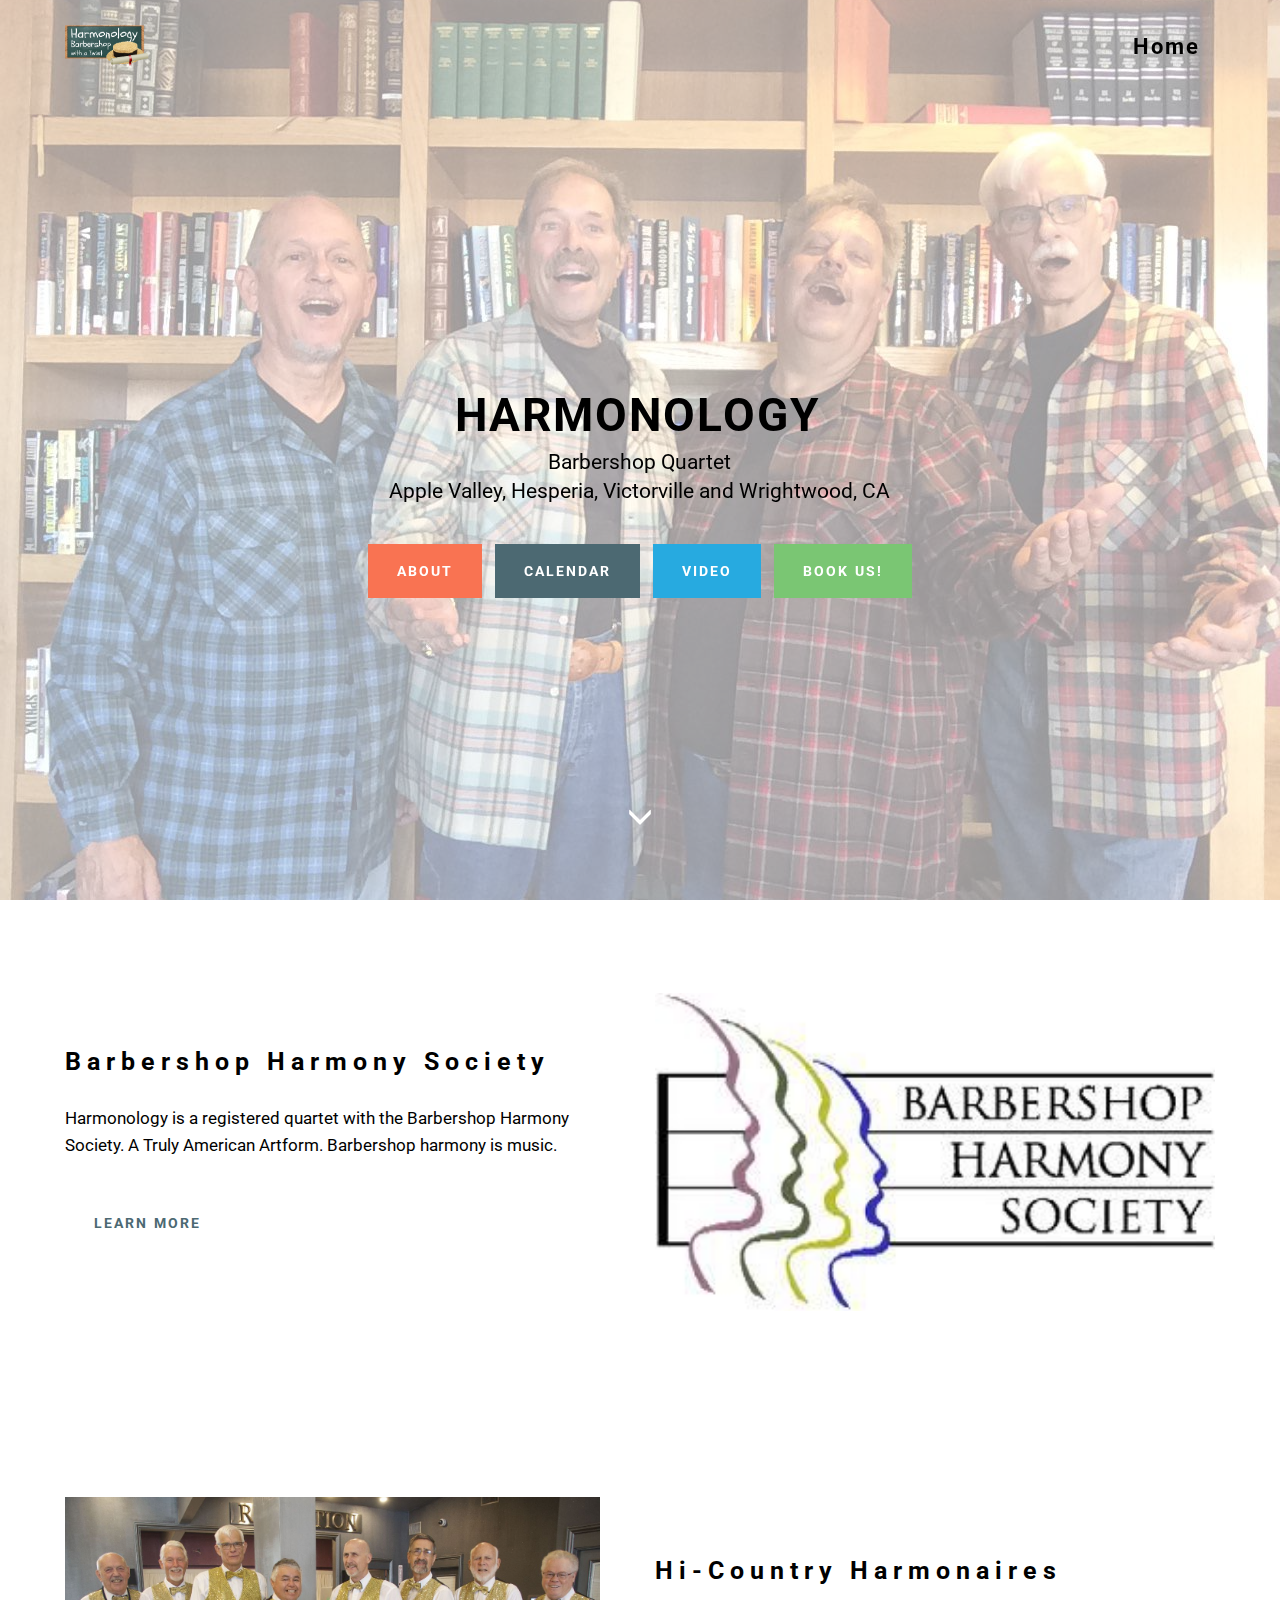
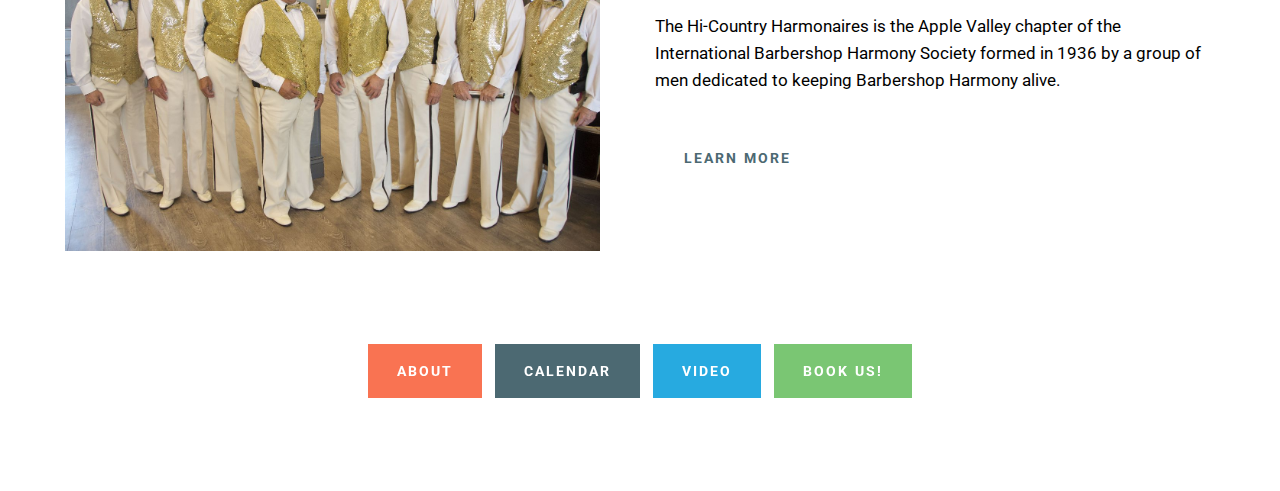
<file: index.html>
<!DOCTYPE html>
<html >
<head>
  <!-- Site made with Mobirise Website Builder v4.8.10, https://mobirise.com -->
  <meta charset="UTF-8">
  <meta http-equiv="X-UA-Compatible" content="IE=edge">
  <meta name="generator" content="Mobirise v4.8.10, mobirise.com">
  <meta name="viewport" content="width=device-width, initial-scale=1, minimum-scale=1">
  <link rel="shortcut icon" href="assets/images/john2-400-400x306-91.png" type="image/x-icon">
  <meta name="description" content="">
  
  <link rel="stylesheet" href="https://fonts.googleapis.com/css?family=Roboto:700,400&subset=cyrillic,latin,greek,vietnamese">
  <link rel="stylesheet" href="assets/bootstrap/css/bootstrap.min.css">
  <link rel="stylesheet" href="assets/animate.css/animate.min.css">
  <link rel="stylesheet" href="assets/mobirise/css/style.css">
  <link rel="stylesheet" href="assets/dropdown-menu/style.css">
  <link rel="stylesheet" href="assets/mobirise/css/mbr-additional.css" type="text/css">
  
  
  
</head>
<body>
  <section id="dropdown-menu-0" data-rv-view="389">

    <nav class="navbar navbar-dropdown transparent navbar-fixed-top bg-color">
    
        <div class="container">

            <div class="navbar-brand">
                <a href="index.html" class="navbar-logo"><img src="assets/images/harmonology-logo2-629x316-4.png" alt="LOGO"></a> 
                
            </div>
            
            <button class="navbar-toggler pull-xs-right hidden-md-up" type="button" data-toggle="collapse" data-target="#exCollapsingNavbar">
                ☰
            </button>

            <ul class="nav-dropdown collapse pull-xs-right navbar-toggleable-sm nav navbar-nav" id="exCollapsingNavbar"><li class="nav-item dropdown"><a class="nav-link link" href="index.html" aria-expanded="false">Home</a></li></ul>

        </div>

    </nav>

</section>

<section class="engine"><a href="https://mobirise.info/e">make a website</a></section><div id="header4-1" custom-code="true" data-rv-view="391"><section class="mbr-box mbr-section mbr-section--relative mbr-section--fixed-size mbr-section--full-height mbr-section--bg-adapted mbr-parallax-background" style="background-image: url(assets/images/harmonology-web1-1280x960-14.jpg);">
    <div class="mbr-box__magnet mbr-box__magnet--sm-padding mbr-box__magnet--center-center mbr-after-navbar">
        <div class="mbr-overlay" style="opacity: 0.6; background-color: rgb(255, 255, 255);"></div>
        <div class="mbr-box__container mbr-section__container container">
            <div class="mbr-box mbr-box--stretched"><div class="mbr-box__magnet mbr-box__magnet--center-center">
                <div class="row"><div class=" col-sm-8 col-sm-offset-2">
                    <div class="mbr-hero animated fadeInUp">
                        <h1 class="mbr-hero__text mbr-editable-content">HARMONOLOGY</h1>
                        <p class="mbr-hero__subtext mbr-editable-content">Barbershop Quartet<br>Apple Valley, Hesperia, Victorville and Wrightwood, CA</p>
                    </div>
                    <div class="mbr-buttons btn-inverse mbr-buttons--center"><a class="mbr-buttons__btn btn btn-lg btn-danger animated fadeInUp delay mbr-editable-button" href="about.html">ABOUT</a> <a class="mbr-buttons__btn btn btn-lg animated fadeInUp delay btn-primary mbr-editable-button" href="calendar.html">CALENDAR</a> <a class="mbr-buttons__btn btn btn-lg animated fadeInUp delay btn-info mbr-editable-button" href="video.html">VIDEO</a> <a class="mbr-buttons__btn btn btn-lg animated fadeInUp delay btn-success mbr-editable-button" href="book.html">BOOK US!</a></div>
                </div></div>
            </div></div>
        </div>
        <div class="mbr-arrow mbr-arrow--floating text-center">
            <div class="mbr-section__container container">
                <a class="mbr-arrow__link" href="#msg-box4-2"><i class="glyphicon glyphicon-menu-down"></i></a>
            </div>
        </div>
    </div>
</section></div>

<section class="mbr-section mbr-section--relative" id="msg-box4-2" data-rv-view="392" style="background-color: rgb(255, 255, 255);">
    
    <div class="mbr-section__container mbr-section__container--isolated container" style="padding-top: 93px; padding-bottom: 93px;">
        <div class="row">
            <div class="mbr-box mbr-box--fixed mbr-box--adapted">
                
                <div class="mbr-box__magnet mbr-class-mbr-box__magnet--center-left col-sm-6 content-size mbr-section__left">
                    <div class="mbr-section__container mbr-section__container--middle">
                        <div class="mbr-header mbr-header--auto-align mbr-header--wysiwyg">
                            <h3 class="mbr-header__text">Barbershop Harmony Society</h3>
                            
                        </div>
                    </div>
                    <div class="mbr-section__container mbr-section__container--middle">
                        <div class="mbr-article mbr-article--auto-align mbr-article--wysiwyg"><p>Harmonology is a registered quartet with the Barbershop Harmony Society. A Truly American Artform. Barbershop harmony is music.</p></div>
                    </div>
                    <div class="mbr-section__container">
                        <div class="mbr-buttons mbr-buttons--auto-align btn-inverse"><a class="mbr-buttons__btn btn btn-lg btn-link" href="http://www.barbershop.org/" target="_blank">LEARN MORE</a></div>
                    </div>
                </div>
                <div class="mbr-box__magnet mbr-box__magnet--top-left mbr-section__right col-sm-6 image-size" style="width: 50%;">
                    <figure class="mbr-figure mbr-figure--adapted mbr-figure--caption-inside-bottom mbr-figure--full-width"><a href="http://www.barbershop.org/"><img src="assets/images/bhs-logo-298x169-55.jpg" class="mbr-figure__img" alt="BHS Logo"></a></figure>
                </div>
            </div>
        </div>
    </div>
</section>

<section class="mbr-section mbr-section--relative" id="msg-box4-3" data-rv-view="395" style="background-color: rgb(255, 255, 255);">
    
    <div class="mbr-section__container mbr-section__container--isolated container" style="padding-top: 93px; padding-bottom: 93px;">
        <div class="row">
            <div class="mbr-box mbr-box--fixed mbr-box--adapted">
                <div class="mbr-box__magnet mbr-box__magnet--top-right mbr-section__left col-sm-6 image-size" style="width: 50%;">
                    <figure class="mbr-figure mbr-figure--adapted mbr-figure--caption-inside-bottom mbr-figure--full-width"><a href="http://173.254.28.102/~hicountr/"><img src="assets/images/hdh-group-photo-4928x3264-82.jpg" class="mbr-figure__img"></a></figure>
                </div>
                <div class="mbr-box__magnet mbr-class-mbr-box__magnet--center-left col-sm-6 content-size mbr-section__right">
                    <div class="mbr-section__container mbr-section__container--middle">
                        <div class="mbr-header mbr-header--auto-align mbr-header--wysiwyg">
                            <h3 class="mbr-header__text">Hi-Country Harmonaires</h3>
                            
                        </div>
                    </div>
                    <div class="mbr-section__container mbr-section__container--middle">
                        <div class="mbr-article mbr-article--auto-align mbr-article--wysiwyg"><p>The Hi-Country Harmonaires is the Apple Valley chapter of the International Barbershop Harmony Society formed in 1936 by a group of men dedicated to keeping Barbershop Harmony alive.</p></div>
                    </div>
                    <div class="mbr-section__container">
                        <div class="mbr-buttons mbr-buttons--auto-align btn-inverse"><a class="mbr-buttons__btn btn btn-lg btn-link" href="http://www.hicountryharmonaires.com/" target="_blank">LEARN MORE</a></div>
                    </div>
                </div>
                
            </div>
        </div>
    </div>
</section>

<section class="mbr-section" id="buttons1-25" data-rv-view="398">
    <div class="mbr-section__container mbr-section__container--last container">
        <div class="row">
            <div class="col-sm-8 col-sm-offset-2">
                <div class="mbr-buttons mbr-buttons--center"><a class="mbr-buttons__btn btn btn-lg btn-danger" href="about.html">ABOUT</a> <a class="mbr-buttons__btn btn btn-lg btn-primary" href="calendar.html">CALENDAR</a> <a class="mbr-buttons__btn btn btn-lg btn-info" href="video.html">VIDEO</a> <a class="mbr-buttons__btn btn btn-lg btn-success" href="book.html">BOOK US!</a></div>
            </div>
        </div>
    </div>
</section>


  <script src="assets/web/assets/jquery/jquery.min.js"></script>
  <script src="assets/bootstrap/js/bootstrap.min.js"></script>
  <script src="assets/smooth-scroll/smooth-scroll.js"></script>
  <script src="assets/jarallax/jarallax.js"></script>
  <script src="assets/mobirise/js/script.js"></script>
  <script src="assets/dropdown-menu/script.js"></script>
  
  
</body>
</html>
</file>
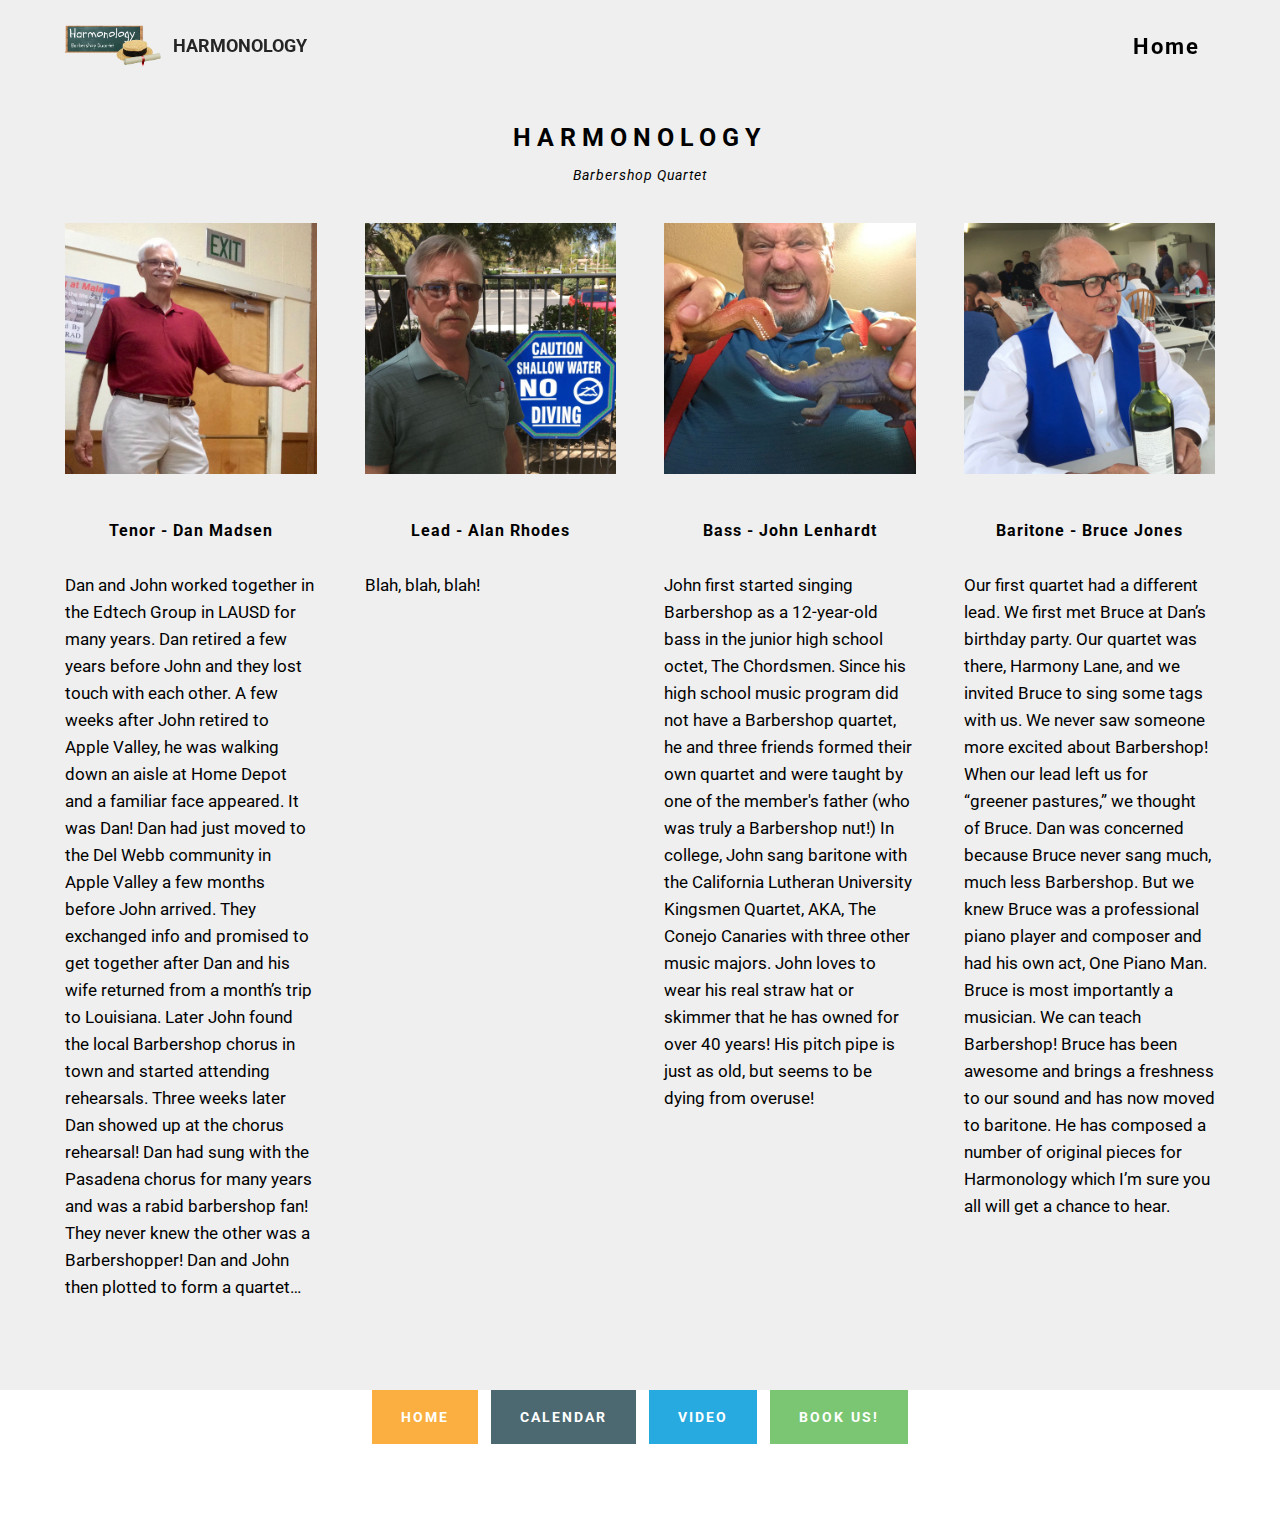
<file: about.html>
<!DOCTYPE html>
<html >
<head>
  <!-- Site made with Mobirise Website Builder v4.8.10, https://mobirise.com -->
  <meta charset="UTF-8">
  <meta http-equiv="X-UA-Compatible" content="IE=edge">
  <meta name="generator" content="Mobirise v4.8.10, mobirise.com">
  <meta name="viewport" content="width=device-width, initial-scale=1, minimum-scale=1">
  <link rel="shortcut icon" href="assets/images/john2-400-400x306-91.png" type="image/x-icon">
  <meta name="description" content="">
  <title>About Harmonology</title>
  <link rel="stylesheet" href="https://fonts.googleapis.com/css?family=Roboto:700,400&subset=cyrillic,latin,greek,vietnamese">
  <link rel="stylesheet" href="assets/bootstrap/css/bootstrap.min.css">
  <link rel="stylesheet" href="assets/mobirise/css/style.css">
  <link rel="stylesheet" href="assets/dropdown-menu/style.css">
  <link rel="stylesheet" href="assets/mobirise/css/mbr-additional.css" type="text/css">
  
  
  
</head>
<body>
  <section id="dropdown-menu-6" data-rv-view="399">

    <nav class="navbar navbar-dropdown transparent navbar-fixed-top bg-color">
    
        <div class="container">

            <div class="navbar-brand">
                <a href="index.html" class="navbar-logo"><img src="assets/images/harmonology-logo-735x320-26.png" alt="LOGO"></a> 
                <a class="text-black" href="index.html">HARMONOLOGY</a>
            </div>
            
            <button class="navbar-toggler pull-xs-right hidden-md-up" type="button" data-toggle="collapse" data-target="#exCollapsingNavbar">
                ☰
            </button>

            <ul class="nav-dropdown collapse pull-xs-right navbar-toggleable-sm nav navbar-nav" id="exCollapsingNavbar"><li class="nav-item dropdown"><a class="nav-link link" href="index.html" aria-expanded="false">Home</a></li></ul>

        </div>

    </nav>

</section>

<section class="engine"><a href="https://mobirise.info/t">amp template</a></section><section class="mbr-section mbr-section--relative mbr-section--fixed-size mbr-after-navbar" id="features1-10" data-rv-view="401" style="background-color: rgb(239, 239, 239);">
    
    <div class="mbr-section__container mbr-section__container--std-top-padding mbr-section__container--sm-bot-padding mbr-section-title container" style="padding-top: 31px;">
        <div class="mbr-header mbr-header--center mbr-header--wysiwyg row">
            <div class="col-sm-8 col-sm-offset-2">
                <h3 class="mbr-header__text">HARMONOLOGY</h3>
                <p class="mbr-header__subtext">Barbershop Quartet</p>
            </div>
        </div>
    </div>
    <div class="mbr-section__container container">
        <div class="mbr-section__row row">
            <div class="mbr-section__col col-xs-12 col-md-3 col-sm-6">
                <div class="mbr-section__container mbr-section__container--center mbr-section__container--middle">
                    <figure class="mbr-figure"><img src="assets/images/dan-madsen-600x600.jpg" class="mbr-figure__img" alt="Bruce"></figure>
                </div>
                <div class="mbr-section__container mbr-section__container--middle">
                    <div class="mbr-header mbr-header--reduce mbr-header--center mbr-header--wysiwyg">
                        <h3 class="mbr-header__text">Tenor - Dan Madsen</h3>
                    </div>
                </div>
                <div class="mbr-section__container mbr-section__container--last" style="padding-bottom: 93px;">
                    <div class="mbr-article mbr-article--wysiwyg">
                        <p>Dan and John worked together in the Edtech Group in LAUSD for many years. Dan retired a few years before John and they lost touch with each other. A few weeks after John retired to Apple Valley, he was walking down an aisle at Home Depot and a familiar face appeared. It was Dan! Dan had just moved to the Del Webb community in Apple Valley a few months before John arrived. They exchanged info and promised to get together after Dan and his wife returned from a month’s trip to Louisiana. Later John found the local Barbershop chorus in town and started attending rehearsals. Three weeks later Dan showed up at the chorus rehearsal! Dan had sung with the Pasadena chorus for many years and was a rabid barbershop fan! They never knew the other was a Barbershopper! Dan and John then plotted to form a quartet…</p>
                    </div>
                </div>
                
            </div>
            <div class="mbr-section__col col-xs-12 col-md-3 col-sm-6">
                <div class="mbr-section__container mbr-section__container--center mbr-section__container--middle">
                    <figure class="mbr-figure"><img src="assets/images/img-1348-600x600.jpg" class="mbr-figure__img" alt="Dave"></figure>
                </div>
                <div class="mbr-section__container mbr-section__container--middle">
                    <div class="mbr-header mbr-header--reduce mbr-header--center mbr-header--wysiwyg">
                        <h3 class="mbr-header__text">Lead - Alan Rhodes</h3>
                    </div>
                </div>
                <div class="mbr-section__container mbr-section__container--last" style="padding-bottom: 93px;">
                    <div class="mbr-article mbr-article--wysiwyg">
                        <p>Blah, blah, blah!<br></p>
                    </div>
                </div>
                
            </div>
            <div class="clearfix visible-sm-block"></div>
            <div class="mbr-section__col col-xs-12 col-md-3 col-sm-6">
                <div class="mbr-section__container mbr-section__container--center mbr-section__container--middle">
                    <figure class="mbr-figure"><img src="assets/images/john-lenhardt-600x600.jpg" class="mbr-figure__img" alt="John"></figure>
                </div>
                <div class="mbr-section__container mbr-section__container--middle">
                    <div class="mbr-header mbr-header--reduce mbr-header--center mbr-header--wysiwyg">
                        <h3 class="mbr-header__text">Bass - John Lenhardt</h3>
                    </div>
                </div>
                <div class="mbr-section__container mbr-section__container--last" style="padding-bottom: 93px;">
                    <div class="mbr-article mbr-article--wysiwyg">
                        <p>John first started singing Barbershop as a 12-year-old bass in the junior high school octet, The Chordsmen. Since his high school music program did not have a Barbershop quartet, he and three friends formed their own quartet and were taught by one of the member's father (who was truly a Barbershop nut!) In college, John sang baritone with the California Lutheran University Kingsmen Quartet, AKA, The Conejo Canaries with three other music majors. John loves to wear his real straw hat or skimmer that he has owned for over 40 years! His pitch pipe is just as old, but seems to be dying from overuse!<br><br></p>
                    </div>
                </div>
                
            </div>
            
            <div class="mbr-section__col col-xs-12 col-md-3 col-sm-6">
                <div class="mbr-section__container mbr-section__container--center mbr-section__container--middle">
                    <figure class="mbr-figure"><img src="assets/images/bruce-jones-600x600.jpg" class="mbr-figure__img" alt="Dan"></figure>
                </div>
                <div class="mbr-section__container mbr-section__container--middle">
                    <div class="mbr-header mbr-header--reduce mbr-header--center mbr-header--wysiwyg">
                        <h3 class="mbr-header__text">Baritone - Bruce Jones</h3>
                    </div>
                </div>
                <div class="mbr-section__container mbr-section__container--last" style="padding-bottom: 93px;">
                    <div class="mbr-article mbr-article--wysiwyg">
                        <p>Our first quartet had a different lead. We first met Bruce at Dan’s birthday party. Our quartet was there, Harmony Lane, and we invited Bruce to sing some tags with us. We never saw someone more excited about Barbershop! When our lead left us for “greener pastures,” we thought of Bruce. Dan was concerned because Bruce never sang much, much less Barbershop. But we knew Bruce was a professional piano player and composer and had his own act, One Piano Man. Bruce is most importantly a musician. We can teach Barbershop! Bruce has been awesome and brings a freshness to our sound and has now moved to baritone. He has composed a number of original pieces for Harmonology which I’m sure you all will get a chance to hear.<br></p>
                    </div>
                </div>
                
            </div>
            
            
            
        </div>
    </div>
</section>

<section class="mbr-section" id="buttons1-19" data-rv-view="404">
    <div class="mbr-section__container mbr-section__container--last container">
        <div class="row">
            <div class="col-sm-8 col-sm-offset-2">
                <div class="mbr-buttons mbr-buttons--center"><a class="mbr-buttons__btn btn btn-lg btn-warning" href="index.html">HOME</a> <a class="mbr-buttons__btn btn btn-lg btn-primary" href="calendar.html">CALENDAR</a> <a class="mbr-buttons__btn btn btn-lg btn-info" href="video.html">VIDEO</a> <a class="mbr-buttons__btn btn btn-lg btn-success" href="book.html">BOOK US!</a></div>
            </div>
        </div>
    </div>
</section>


  <script src="assets/web/assets/jquery/jquery.min.js"></script>
  <script src="assets/bootstrap/js/bootstrap.min.js"></script>
  <script src="assets/smooth-scroll/smooth-scroll.js"></script>
  <script src="assets/mobirise/js/script.js"></script>
  <script src="assets/dropdown-menu/script.js"></script>
  
  
</body>
</html>
</file>
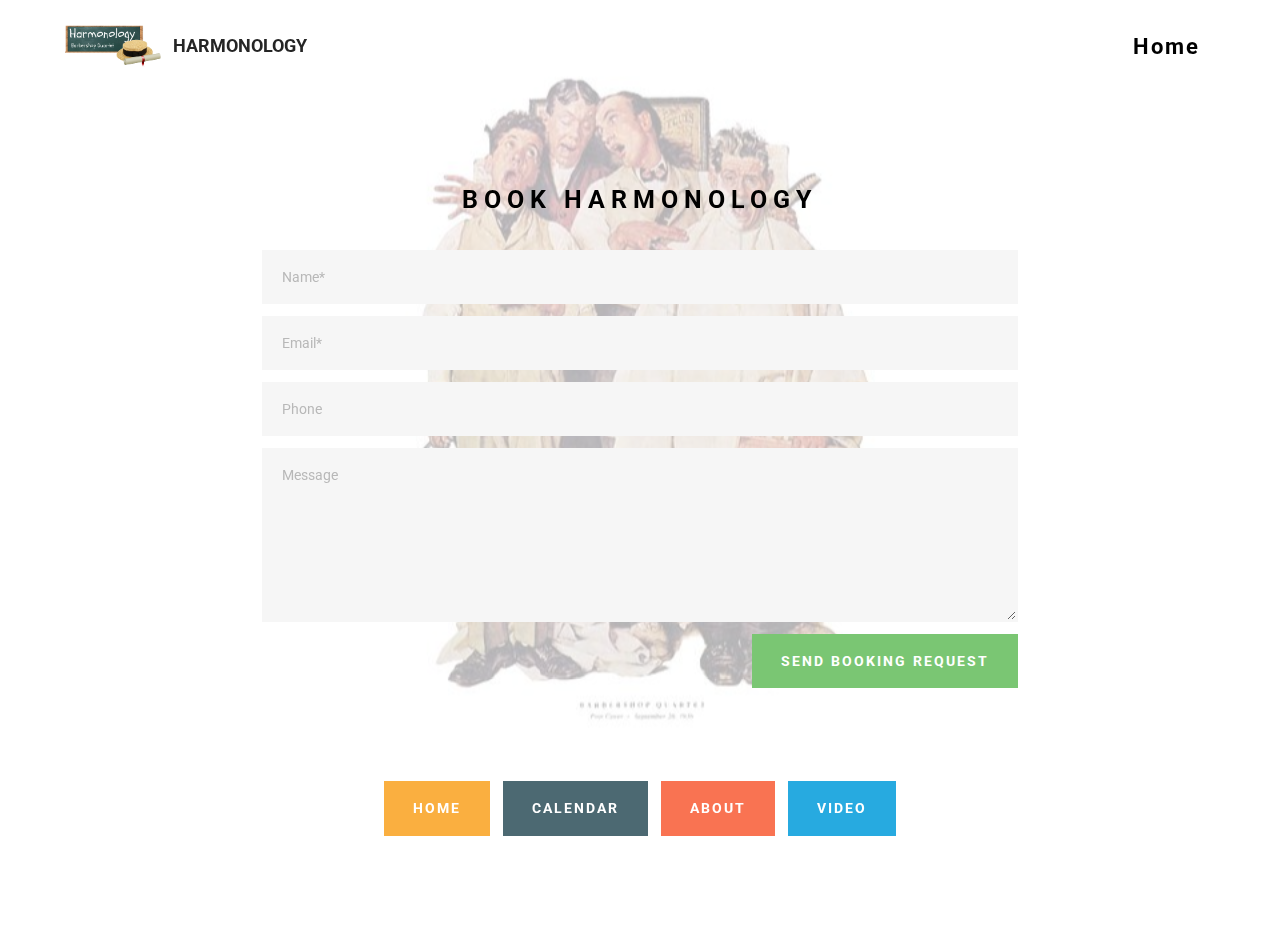
<file: book.html>
<!DOCTYPE html>
<html >
<head>
  <!-- Site made with Mobirise Website Builder v4.8.10, https://mobirise.com -->
  <meta charset="UTF-8">
  <meta http-equiv="X-UA-Compatible" content="IE=edge">
  <meta name="generator" content="Mobirise v4.8.10, mobirise.com">
  <meta name="viewport" content="width=device-width, initial-scale=1, minimum-scale=1">
  <link rel="shortcut icon" href="assets/images/john2-400-400x306-91.png" type="image/x-icon">
  <meta name="description" content="">
  <title>Book Us</title>
  <link rel="stylesheet" href="https://fonts.googleapis.com/css?family=Roboto:700,400&subset=cyrillic,latin,greek,vietnamese">
  <link rel="stylesheet" href="assets/bootstrap/css/bootstrap.min.css">
  <link rel="stylesheet" href="assets/mobirise/css/style.css">
  <link rel="stylesheet" href="assets/dropdown-menu/style.css">
  <link rel="stylesheet" href="assets/mobirise/css/mbr-additional.css" type="text/css">
  
  
  
</head>
<body>
  <section id="dropdown-menu-20" data-rv-view="420">

    <nav class="navbar navbar-dropdown transparent navbar-fixed-top bg-color">
    
        <div class="container">

            <div class="navbar-brand">
                <a href="index.html" class="navbar-logo"><img src="assets/images/harmonology-logo-735x320-98.png" alt="LOGO"></a> 
                <a class="text-black" href="index.html">HARMONOLOGY</a>
            </div>
            
            <button class="navbar-toggler pull-xs-right hidden-md-up" type="button" data-toggle="collapse" data-target="#exCollapsingNavbar">
                ☰
            </button>

            <ul class="nav-dropdown collapse pull-xs-right navbar-toggleable-sm nav navbar-nav" id="exCollapsingNavbar"><li class="nav-item dropdown"><a class="nav-link link" href="index.html" aria-expanded="false">Home</a></li></ul>

        </div>

    </nav>

</section>

<section class="engine"><a href="https://mobirise.info/m">website design templates</a></section><section class="mbr-section mbr-section--relative mbr-section--fixed-size mbr-parallax-background mbr-after-navbar" id="form1-24" data-rv-view="422" style="background-image: url(assets/images/rockwell-centered-low-960x720-35.jpg);">
    <div class="mbr-overlay" style="opacity: 0.7; background-color: rgb(255, 255, 255);"></div>
    <div class="mbr-section__container mbr-section__container--std-padding container" style="padding-top: 93px; padding-bottom: 93px;">
        <div class="row">
            <div class="col-sm-12">
                <div class="row">
                    <div class="col-sm-8 col-sm-offset-2" data-form-type="formoid">
                        <div class="mbr-header mbr-header--center mbr-header--std-padding">
                            <h2 class="mbr-header__text">BOOK HARMONOLOGY</h2>
                        </div>
                        <div data-form-alert="true">
                            <div class="hide" data-form-alert-success="true">Thanks for filling out form! 
Someone will be in contact with you , shortly!</div>
                        </div>
                        <form action="https://mobirise.com/" method="post" data-form-title="BOOK HARMONOLOGY">
                            <input type="hidden" value="t+DF+DxAvW5fiTnEteoL5So+xT5hmzpB4u5U5/VF2e7Obm+21U784cdcwN9otUbITHLogWhnB0PjjBNdNUW3zaFdDPPLjXmAJr+JFCnId2fScAmJpnUUH9hfwHzHa925" data-form-email="true">
                            <div class="form-group">
                                <input type="text" class="form-control" name="name" required="" placeholder="Name*" data-form-field="Name">
                            </div>
                            <div class="form-group">
                                <input type="email" class="form-control" name="email" required="" placeholder="Email*" data-form-field="Email">
                            </div>
                            <div class="form-group">
                                <input type="tel" class="form-control" name="phone" placeholder="Phone" data-form-field="Phone">
                            </div>
                            <div class="form-group">
                                <textarea class="form-control" name="message" rows="7" placeholder="Message" data-form-field="Message"></textarea>
                            </div>
                            <div class="mbr-buttons mbr-buttons--right"><button type="submit" class="mbr-buttons__btn btn btn-lg btn-success">SEND BOOKING REQUEST</button></div>
                        </form>
                    </div>
                </div>
            </div>
        </div>
    </div>
</section>

<section class="mbr-section" id="buttons1-23" data-rv-view="431">
    <div class="mbr-section__container mbr-section__container--last container">
        <div class="row">
            <div class="col-sm-8 col-sm-offset-2">
                <div class="mbr-buttons mbr-buttons--center"><a class="mbr-buttons__btn btn btn-lg btn-warning" href="index.html">HOME</a> <a class="mbr-buttons__btn btn btn-lg btn-primary" href="calendar.html">CALENDAR</a> <a class="mbr-buttons__btn btn btn-lg btn-danger" href="about.html">ABOUT</a> <a class="mbr-buttons__btn btn btn-lg btn-info" href="video.html">VIDEO</a></div>
            </div>
        </div>
    </div>
</section>


  <script src="assets/web/assets/jquery/jquery.min.js"></script>
  <script src="assets/bootstrap/js/bootstrap.min.js"></script>
  <script src="assets/smooth-scroll/smooth-scroll.js"></script>
  <!--[if lte IE 9]>
    <script src="assets/jquery-placeholder/jquery.placeholder.min.js"></script>
  <![endif]-->
  <script src="assets/jarallax/jarallax.js"></script>
  <script src="assets/mobirise/js/script.js"></script>
  <script src="assets/dropdown-menu/script.js"></script>
  <script src="assets/formoid/formoid.min.js"></script>
  
  
</body>
</html>
</file>
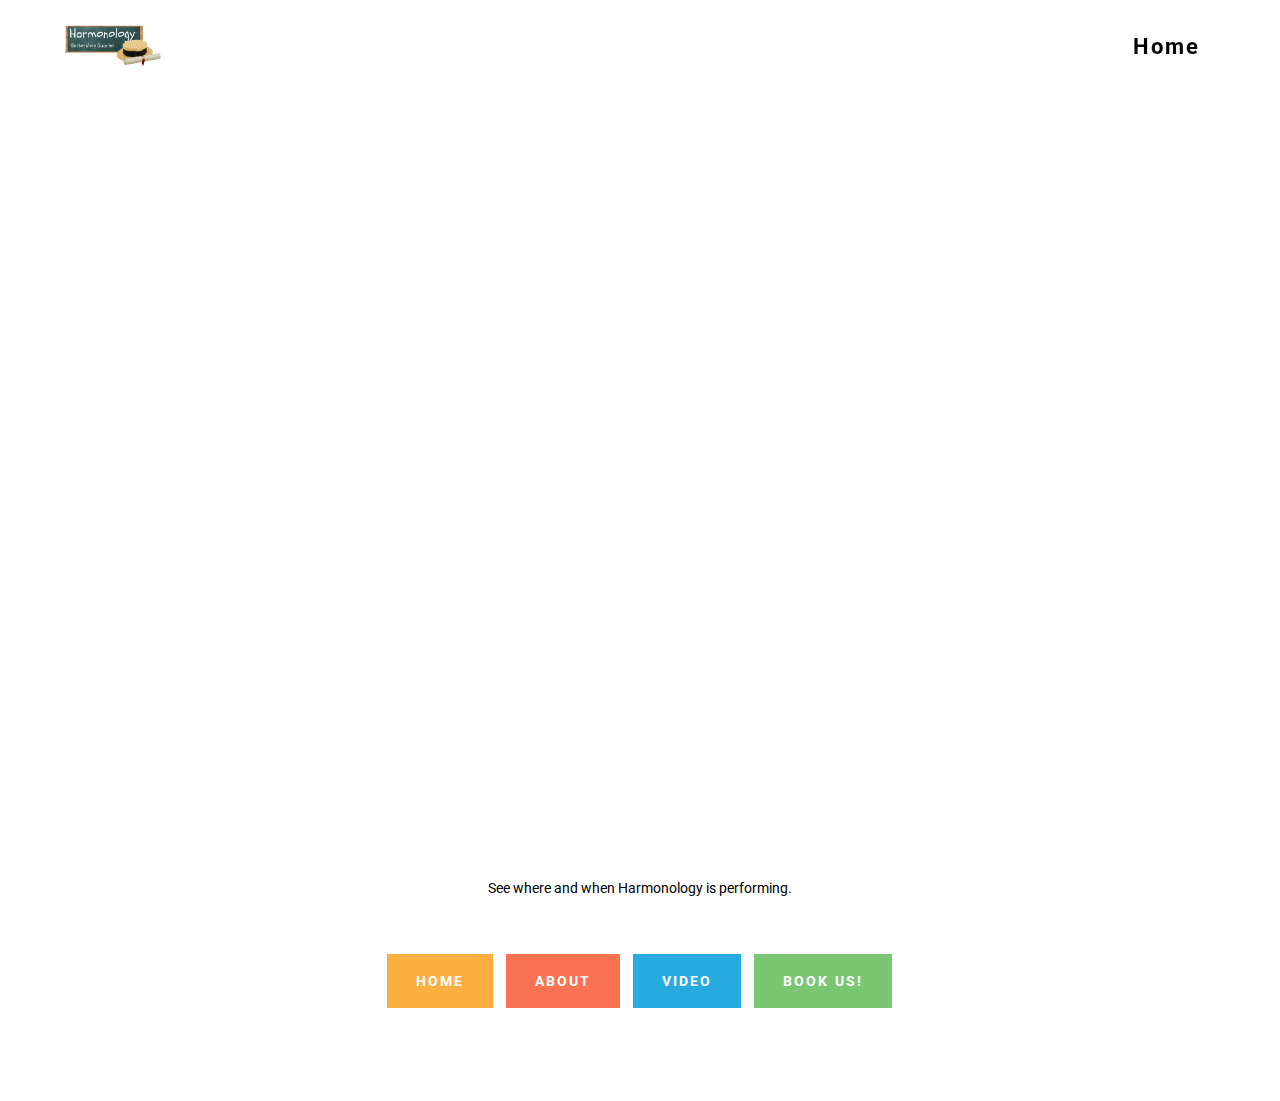
<file: calendar.html>
<!DOCTYPE html>
<html >
<head>
  <!-- Site made with Mobirise Website Builder v4.8.10, https://mobirise.com -->
  <meta charset="UTF-8">
  <meta http-equiv="X-UA-Compatible" content="IE=edge">
  <meta name="generator" content="Mobirise v4.8.10, mobirise.com">
  <meta name="viewport" content="width=device-width, initial-scale=1, minimum-scale=1">
  <link rel="shortcut icon" href="assets/images/john2-400-400x306-91.png" type="image/x-icon">
  <meta name="description" content="">
  <title>Performance Calendar</title>
  <link rel="stylesheet" href="https://fonts.googleapis.com/css?family=Roboto:700,400&subset=cyrillic,latin,greek,vietnamese">
  <link rel="stylesheet" href="assets/bootstrap/css/bootstrap.min.css">
  <link rel="stylesheet" href="assets/mobirise/css/style.css">
  <link rel="stylesheet" href="assets/dropdown-menu/style.css">
  <link rel="stylesheet" href="assets/mobirise/css/mbr-additional.css" type="text/css">
  
  
  
</head>
<body>
  <section id="dropdown-menu-65" data-rv-view="432">

    <nav class="navbar navbar-dropdown transparent navbar-fixed-top bg-color">
    
        <div class="container">

            <div class="navbar-brand">
                <a href="index.html" class="navbar-logo"><img src="assets/images/harmonology-logo-735x320-3.png" alt="LOGO"></a> 
                
            </div>
            
            <button class="navbar-toggler pull-xs-right hidden-md-up" type="button" data-toggle="collapse" data-target="#exCollapsingNavbar">
                ☰
            </button>

            <ul class="nav-dropdown collapse pull-xs-right navbar-toggleable-sm nav navbar-nav" id="exCollapsingNavbar"><li class="nav-item dropdown"><a class="nav-link link" href="index.html" aria-expanded="false">Home</a></li></ul>

        </div>

    </nav>

</section>

<section class="engine"><a href="https://mobirise.info/z">best free css templates</a></section><div id="image2-71" custom-code="true" data-rv-view="434" class="mbr-after-navbar"><section class="mbr-section mbr-after-navbar">
    <div class="mbr-section__container container mbr-section__container--first">
        <div class="row">
            <div class="col-sm-8 col-sm-offset-2">
                <figure class="mbr-figure mbr-figure--wysiwyg mbr-figure--full-width mbr-figure--caption-outside-bottom mbr-figure--no-bg">

                    <div><iframe class="mbr-embedded-video" src="https://calendar.google.com/calendar/embed?height=600&amp;wkst=1&amp;bgcolor=%23FFFFFF&amp;src=edtechacker.com_gfu36vtjmekr0q4fqsd7nj0sv4%40group.calendar.google.com&amp;color=%23875509&amp;ctz=America%2FLos_Angeles" width="800" height="600" frameborder="0" allowfullscreen=""></iframe></div>
                    <figcaption class="mbr-figure__caption mbr-figure__caption--no-padding">
                        <small class="mbr-figure__caption-small mbr-editable-content">See where and when Harmonology is performing.</small>
                    </figcaption>
                </figure>
            </div>
        </div>
    </div>
</section></div>

<section class="mbr-section" id="buttons1-67" data-rv-view="435">
    <div class="mbr-section__container mbr-section__container--last container">
        <div class="row">
            <div class="col-sm-8 col-sm-offset-2">
                <div class="mbr-buttons mbr-buttons--center"><a class="mbr-buttons__btn btn btn-lg btn-warning" href="index.html">HOME</a> <a class="mbr-buttons__btn btn btn-lg btn-danger" href="about.html">ABOUT</a> <a class="mbr-buttons__btn btn btn-lg btn-info" href="video.html">VIDEO</a> <a class="mbr-buttons__btn btn btn-lg btn-success" href="book.html">BOOK US!</a></div>
            </div>
        </div>
    </div>
</section>


  <script src="assets/web/assets/jquery/jquery.min.js"></script>
  <script src="assets/bootstrap/js/bootstrap.min.js"></script>
  <script src="assets/smooth-scroll/smooth-scroll.js"></script>
  <script src="assets/mobirise/js/script.js"></script>
  <script src="assets/dropdown-menu/script.js"></script>
  
  
</body>
</html>
</file>
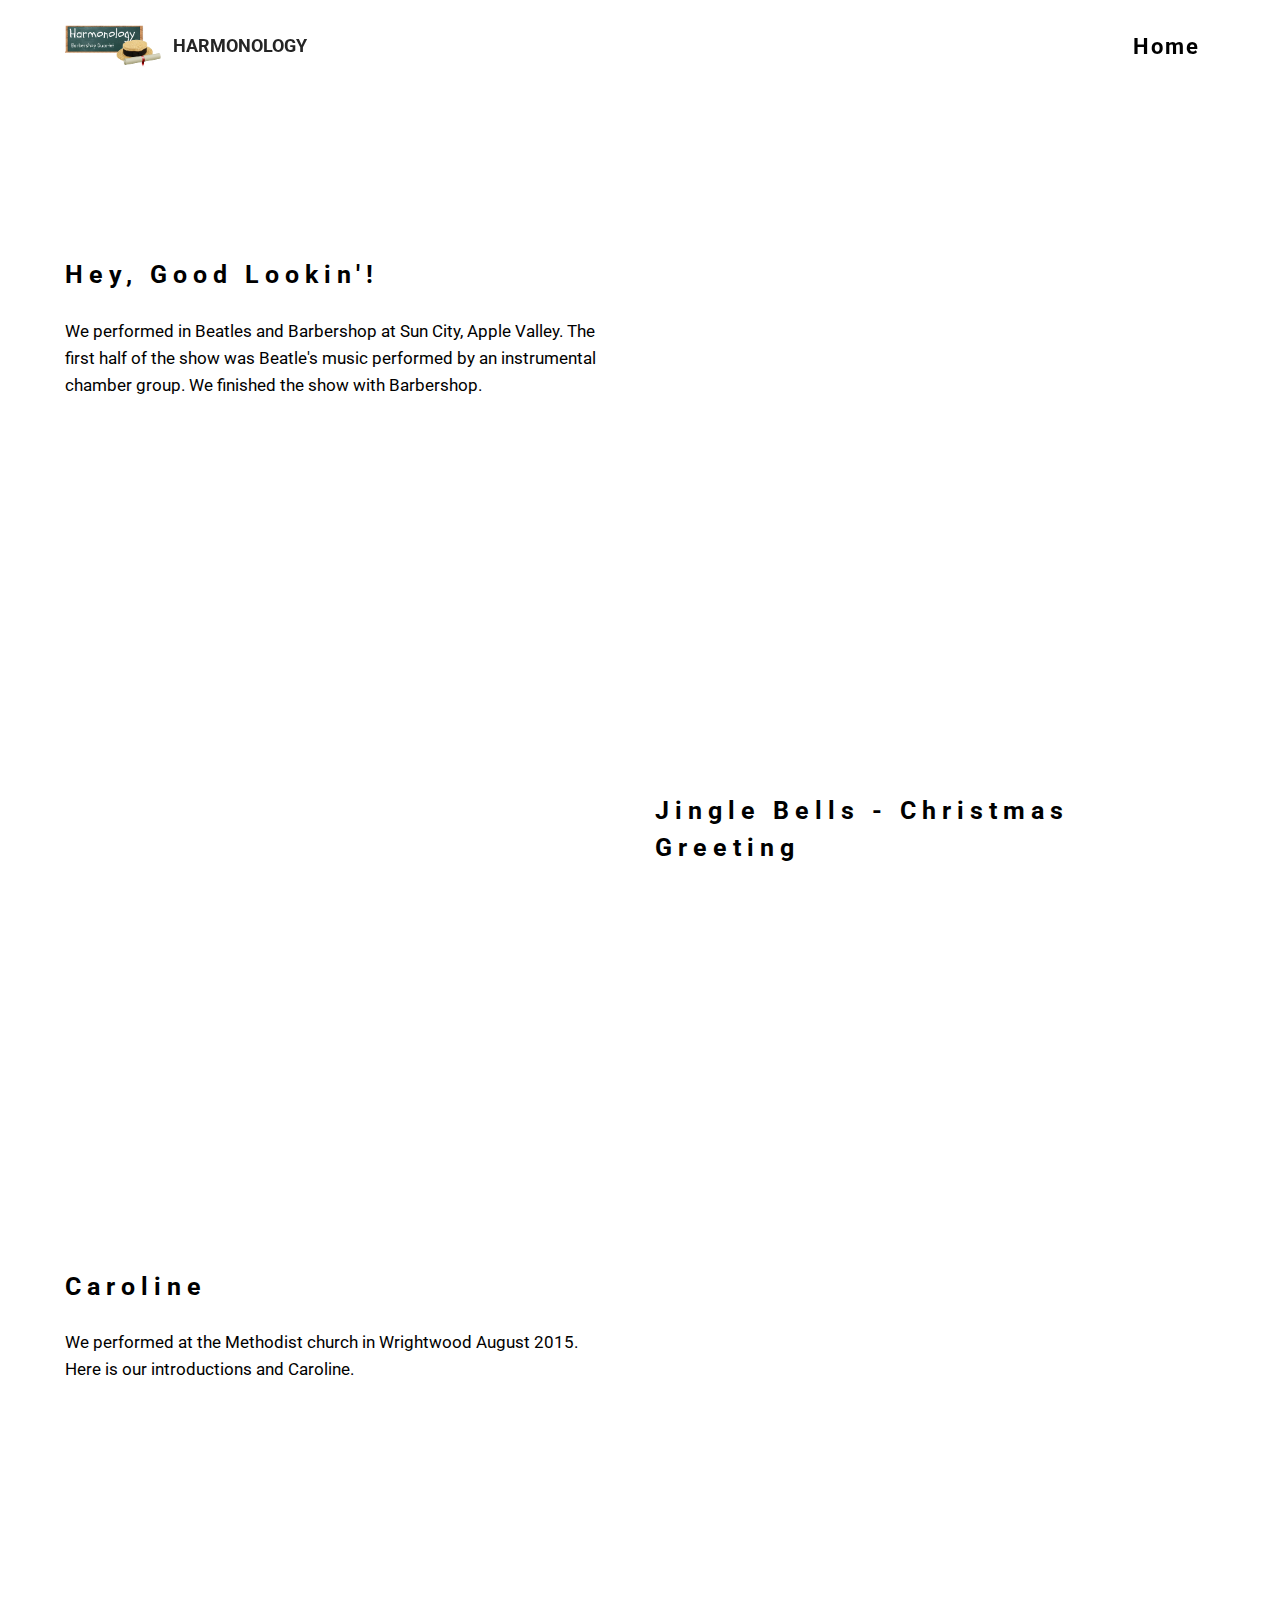
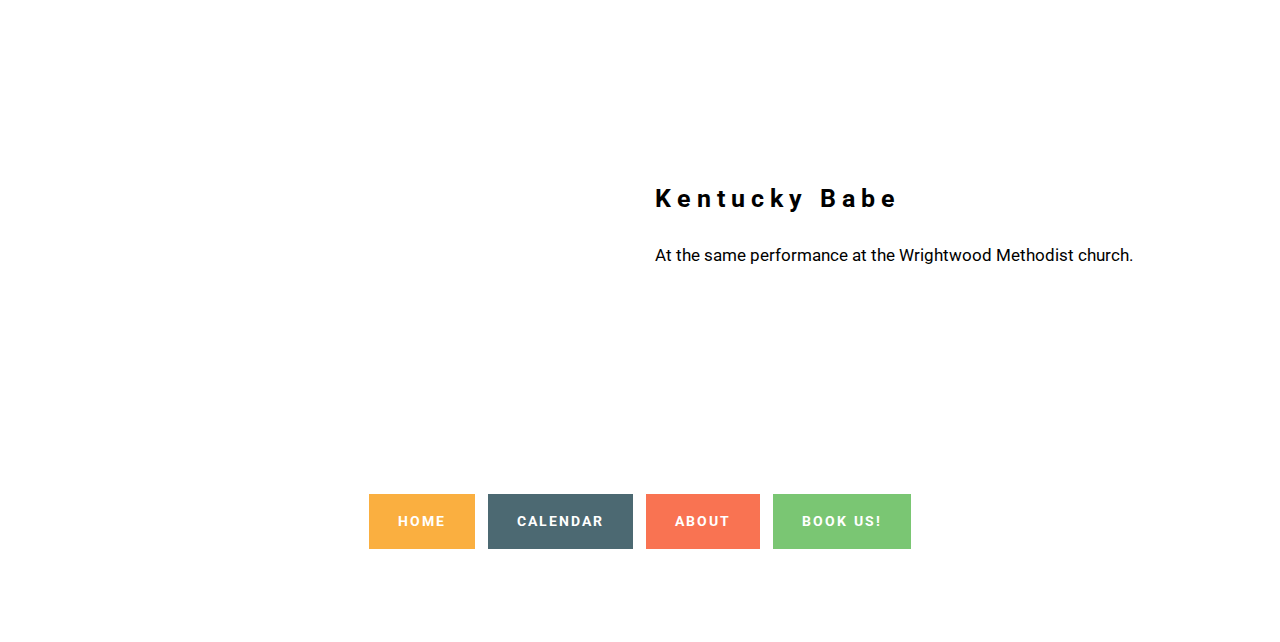
<file: video.html>
<!DOCTYPE html>
<html >
<head>
  <!-- Site made with Mobirise Website Builder v4.8.10, https://mobirise.com -->
  <meta charset="UTF-8">
  <meta http-equiv="X-UA-Compatible" content="IE=edge">
  <meta name="generator" content="Mobirise v4.8.10, mobirise.com">
  <meta name="viewport" content="width=device-width, initial-scale=1, minimum-scale=1">
  <link rel="shortcut icon" href="assets/images/john2-400-400x306-91.png" type="image/x-icon">
  <meta name="description" content="">
  <title>Harmonology Video</title>
  <link rel="stylesheet" href="https://fonts.googleapis.com/css?family=Roboto:700,400&subset=cyrillic,latin,greek,vietnamese">
  <link rel="stylesheet" href="assets/bootstrap/css/bootstrap.min.css">
  <link rel="stylesheet" href="assets/mobirise/css/style.css">
  <link rel="stylesheet" href="assets/dropdown-menu/style.css">
  <link rel="stylesheet" href="assets/mobirise/css/mbr-additional.css" type="text/css">
  
  
  
</head>
<body>
  <section id="dropdown-menu-11" data-rv-view="405">

    <nav class="navbar navbar-dropdown transparent navbar-fixed-top bg-color">
    
        <div class="container">

            <div class="navbar-brand">
                <a href="index.html" class="navbar-logo"><img src="assets/images/harmonology-logo-735x320-49.png" alt="LOGO"></a> 
                <a class="text-black" href="index.html">HARMONOLOGY</a>
            </div>
            
            <button class="navbar-toggler pull-xs-right hidden-md-up" type="button" data-toggle="collapse" data-target="#exCollapsingNavbar">
                ☰
            </button>

            <ul class="nav-dropdown collapse pull-xs-right navbar-toggleable-sm nav navbar-nav" id="exCollapsingNavbar"><li class="nav-item dropdown"><a class="nav-link link" href="index.html" aria-expanded="false">Home</a></li></ul>

        </div>

    </nav>

</section>

<section class="engine"><a href="https://mobirise.info/c">website builder</a></section><section class="mbr-section mbr-section--relative mbr-after-navbar" id="msg-box5-20" data-rv-view="407" style="background-color: rgb(255, 255, 255);">
    
    <div class="mbr-section__container mbr-section__container--isolated container" style="padding-top: 93px; padding-bottom: 93px;">
        <div class="row">
            <div class="mbr-box mbr-box--fixed mbr-box--adapted">
                
                <div class="mbr-box__magnet mbr-class-mbr-box__magnet--center-left col-sm-6 content-size mbr-section__left">
                    <div class="mbr-section__container mbr-section__container--middle">
                        <div class="mbr-header mbr-header--auto-align mbr-header--wysiwyg">
                            <h3 class="mbr-header__text">Hey, Good Lookin'!</h3>
                            
                        </div>
                    </div>
                    <div class="mbr-section__container mbr-section__container--middle">
                        <div class="mbr-article mbr-article--auto-align mbr-article--wysiwyg"><p>We performed in Beatles and Barbershop at Sun City, Apple Valley. The first half of the show was Beatle's music performed by an instrumental chamber group. We finished the show with Barbershop.</p></div>
                    </div>
                    
                </div>
                <div class="mbr-box__magnet mbr-box__magnet--top-left mbr-section__right col-sm-6 image-size" style="width: 50%;">
                    <figure class="mbr-figure mbr-figure--adapted mbr-figure--caption-inside-bottom mbr-figure--full-width"><iframe class="mbr-embedded-video" src="https://player.vimeo.com/video/170317399?autoplay=0&amp;loop=0" width="1280" height="720" frameborder="0" allowfullscreen></iframe></figure>
                </div>
            </div>
        </div>
    </div>
</section>

<section class="mbr-section mbr-section--relative" id="msg-box5-15" data-rv-view="410" style="background-color: rgb(255, 255, 255);">
    
    <div class="mbr-section__container mbr-section__container--isolated container" style="padding-top: 93px; padding-bottom: 93px;">
        <div class="row">
            <div class="mbr-box mbr-box--fixed mbr-box--adapted">
                <div class="mbr-box__magnet mbr-box__magnet--top-right mbr-section__left col-sm-6 image-size" style="width: 50%;">
                    <figure class="mbr-figure mbr-figure--adapted mbr-figure--caption-inside-bottom mbr-figure--full-width"><iframe class="mbr-embedded-video" src="https://player.vimeo.com/video/170302922?autoplay=0&amp;loop=0" width="1280" height="720" frameborder="0" allowfullscreen></iframe></figure>
                </div>
                <div class="mbr-box__magnet mbr-class-mbr-box__magnet--center-left col-sm-6 content-size mbr-section__right">
                    <div class="mbr-section__container mbr-section__container--middle">
                        <div class="mbr-header mbr-header--auto-align mbr-header--wysiwyg">
                            <h3 class="mbr-header__text">Jingle Bells - Christmas Greeting</h3>
                            
                        </div>
                    </div>
                    
                    
                </div>
                
            </div>
        </div>
    </div>
</section>

<section class="mbr-section mbr-section--relative" id="msg-box5-18" data-rv-view="413" style="background-color: rgb(255, 255, 255);">
    
    <div class="mbr-section__container mbr-section__container--isolated container" style="padding-top: 93px; padding-bottom: 93px;">
        <div class="row">
            <div class="mbr-box mbr-box--fixed mbr-box--adapted">
                
                <div class="mbr-box__magnet mbr-class-mbr-box__magnet--center-left col-sm-6 content-size mbr-section__left">
                    <div class="mbr-section__container mbr-section__container--middle">
                        <div class="mbr-header mbr-header--auto-align mbr-header--wysiwyg">
                            <h3 class="mbr-header__text">Caroline</h3>
                            
                        </div>
                    </div>
                    <div class="mbr-section__container mbr-section__container--middle">
                        <div class="mbr-article mbr-article--auto-align mbr-article--wysiwyg"><p>We performed at the Methodist church in Wrightwood August 2015. Here is our introductions and Caroline.</p></div>
                    </div>
                    
                </div>
                <div class="mbr-box__magnet mbr-box__magnet--top-left mbr-section__right col-sm-6 image-size" style="width: 50%;">
                    <figure class="mbr-figure mbr-figure--adapted mbr-figure--caption-inside-bottom mbr-figure--full-width"><iframe class="mbr-embedded-video" src="https://player.vimeo.com/video/171796700?autoplay=0&amp;loop=0" width="1280" height="720" frameborder="0" allowfullscreen></iframe></figure>
                </div>
            </div>
        </div>
    </div>
</section>

<section class="mbr-section mbr-section--relative" id="msg-box5-19" data-rv-view="416" style="background-color: rgb(255, 255, 255);">
    
    <div class="mbr-section__container mbr-section__container--isolated container" style="padding-top: 93px; padding-bottom: 93px;">
        <div class="row">
            <div class="mbr-box mbr-box--fixed mbr-box--adapted">
                <div class="mbr-box__magnet mbr-box__magnet--top-right mbr-section__left col-sm-6 image-size" style="width: 50%;">
                    <figure class="mbr-figure mbr-figure--adapted mbr-figure--caption-inside-bottom mbr-figure--full-width"><iframe class="mbr-embedded-video" src="https://player.vimeo.com/video/171795826?autoplay=0&amp;loop=0" width="1280" height="720" frameborder="0" allowfullscreen></iframe></figure>
                </div>
                <div class="mbr-box__magnet mbr-class-mbr-box__magnet--center-left col-sm-6 content-size mbr-section__right">
                    <div class="mbr-section__container mbr-section__container--middle">
                        <div class="mbr-header mbr-header--auto-align mbr-header--wysiwyg">
                            <h3 class="mbr-header__text">Kentucky Babe</h3>
                            
                        </div>
                    </div>
                    <div class="mbr-section__container mbr-section__container--middle">
                        <div class="mbr-article mbr-article--auto-align mbr-article--wysiwyg"><p>At the same performance at the Wrightwood Methodist church.</p></div>
                    </div>
                    
                </div>
                
            </div>
        </div>
    </div>
</section>

<section class="mbr-section" id="buttons1-16" data-rv-view="419">
    <div class="mbr-section__container mbr-section__container--last container">
        <div class="row">
            <div class="col-sm-8 col-sm-offset-2">
                <div class="mbr-buttons mbr-buttons--center"><a class="mbr-buttons__btn btn btn-lg btn-warning" href="index.html">HOME</a> <a class="mbr-buttons__btn btn btn-lg btn-primary" href="calendar.html">CALENDAR</a> <a class="mbr-buttons__btn btn btn-lg btn-danger" href="about.html">ABOUT</a> <a class="mbr-buttons__btn btn btn-lg btn-success" href="book.html">BOOK US!</a></div>
            </div>
        </div>
    </div>
</section>


  <script src="assets/web/assets/jquery/jquery.min.js"></script>
  <script src="assets/bootstrap/js/bootstrap.min.js"></script>
  <script src="assets/smooth-scroll/smooth-scroll.js"></script>
  <script src="assets/mobirise/js/script.js"></script>
  <script src="assets/dropdown-menu/script.js"></script>
  
  
</body>
</html>
</file>
<file: assets/dropdown-menu/style.css>
.navbar-dropdown .dropup,.navbar-dropdown .dropdown{position:relative}.navbar-dropdown .dropdown-toggle::after{display:inline-block;width:0;height:0;margin-right:.25rem;margin-left:.25rem;vertical-align:middle;content:"";border-top:0.3em solid;border-right:0.3em solid transparent;border-left:0.3em solid transparent}.navbar-dropdown .dropdown-toggle:focus{outline:0}.navbar-dropdown .dropup .dropdown-toggle::after{border-top:0;border-bottom:0.3em solid}.navbar-dropdown .dropdown-menu{position:absolute;top:100%;left:0;z-index:1000;display:none;float:left;min-width:160px;padding:5px 0;margin:2px 0 0;font-size:1rem;color:#373a3c;text-align:left;list-style:none;background-color:#fff;background-clip:padding-box;border:1px solid rgba(0,0,0,0.15);border-radius:0.25rem}.navbar-dropdown .dropdown-divider{height:1px;margin:0.5rem 0;overflow:hidden;background-color:#e5e5e5}.navbar-dropdown .dropdown-item{display:block;width:100%;padding:3px 20px;clear:both;font-weight:normal;line-height:1.5;color:#373a3c;text-align:inherit;white-space:nowrap;background:none;border:0}.navbar-dropdown .dropdown-item:focus,.navbar-dropdown .dropdown-item:hover{color:#2b2d2f;text-decoration:none;background-color:#f5f5f5}.navbar-dropdown .dropdown-item.active,.navbar-dropdown .dropdown-item.active:focus,.navbar-dropdown .dropdown-item.active:hover{color:#fff;text-decoration:none;background-color:#0275d8;outline:0}.navbar-dropdown .dropdown-item.disabled,.navbar-dropdown .dropdown-item.disabled:focus,.navbar-dropdown .dropdown-item.disabled:hover{color:#818a91}.navbar-dropdown .dropdown-item.disabled:focus,.navbar-dropdown .dropdown-item.disabled:hover{text-decoration:none;cursor:not-allowed;background-color:transparent;background-image:none;filter:"progid:DXImageTransform.Microsoft.gradient(enabled = false)"}.navbar-dropdown .open > .dropdown-menu{display:block}.navbar-dropdown .open > a{outline:0}.navbar-dropdown .dropdown-menu-right{right:0;left:auto}.navbar-dropdown .dropdown-menu-left{right:auto;left:0}.navbar-dropdown .dropdown-header{display:block;padding:3px 20px;font-size:0.875rem;line-height:1.5;color:#818a91;white-space:nowrap}.navbar-dropdown .dropdown-backdrop{position:fixed;top:0;right:0;bottom:0;left:0;z-index:990}.navbar-dropdown .pull-right > .dropdown-menu{right:0;left:auto}.navbar-dropdown .dropup .caret,.navbar-dropdown .navbar-fixed-bottom .dropdown .caret{content:"";border-top:0;border-bottom:0.3em solid}.navbar-dropdown .dropup .dropdown-menu,.navbar-dropdown .navbar-fixed-bottom .dropdown .dropdown-menu{top:auto;bottom:100%;margin-bottom:2px}.nav-link{display:inline-block}.nav-link:focus,.nav-link:hover{text-decoration:none}.navbar-nav .nav-item{float:left}.navbar-nav .nav-link{display:block;padding-top:.425rem;padding-bottom:.425rem}.navbar-nav .nav-link + .nav-link{margin-left:1rem}.navbar-nav .nav-item + .nav-item{margin-left:1rem}.navbar-toggler{padding:.5rem .75rem;font-size:1.25rem;line-height:1;background:none;border:1px solid transparent;border-radius:0.25rem}.navbar-toggler:focus,.navbar-toggler:hover{text-decoration:none}@media (min-width:544px){.navbar-toggleable-xs{display:block!important}}@media (min-width:768px){.navbar-toggleable-sm{display:block!important}}@media (min-width:992px){.navbar-toggleable-md{display:block!important}}.pull-xs-left{float:left!important}.pull-xs-right{float:right!important}.pull-xs-none{float:none!important}@media (min-width:544px){.pull-sm-left{float:left!important}.pull-sm-right{float:right!important}.pull-sm-none{float:none!important}}@media (min-width:768px){.pull-md-left{float:left!important}.pull-md-right{float:right!important}.pull-md-none{float:none!important}}@media (min-width:992px){.pull-lg-left{float:left!important}.pull-lg-right{float:right!important}.pull-lg-none{float:none!important}}@media (min-width:1200px){.pull-xl-left{float:left!important}.pull-xl-right{float:right!important}.pull-xl-none{float:none!important}}.hidden-xs-up{display:none!important}@media (max-width:543px){.hidden-xs-down{display:none!important}}@media (min-width:544px){.hidden-sm-up{display:none!important}}@media (max-width:767px){.hidden-sm-down{display:none!important}}@media (min-width:768px){.hidden-md-up{display:none!important}}@media (max-width:991px){.hidden-md-down{display:none!important}}@media (min-width:992px){.hidden-lg-up{display:none!important}}@media (max-width:1199px){.hidden-lg-down{display:none!important}}@media (min-width:1200px){.hidden-xl-up{display:none!important}}.hidden-xl-down{display:none!important}.navbar-dropdown-open{overflow:hidden!important}.navbar-dropdown-open .navbar-dropdown.opened{bottom:0;left:0;overflow-y:scroll;position:fixed;right:0;top:0;transition:none}.navbar-dropdown{left:0;padding-top:1.5rem;padding-bottom:1.5rem;position:absolute;right:0;top:0;transition:all 0.25s ease;z-index:1030}.navbar-dropdown .navbar-brand,.navbar-dropdown .navbar-toggler{position:relative;z-index:995}.navbar-dropdown.bg-color.transparent{background:none!important}.navbar-dropdown.navbar-fixed-top{position:fixed}.navbar-dropdown .navbar-brand{line-height:0;margin-right:1.5rem;padding:0}.navbar-dropdown .navbar-brand a{line-height:2.35rem;vertical-align:middle}.navbar-dropdown .navbar-brand a,.navbar-dropdown .navbar-brand a:hover{text-decoration:none}.navbar-dropdown .navbar-brand .navbar-logo,.navbar-dropdown .navbar-brand .navbar-logo a{line-height:0;vertical-align:baseline}.navbar-dropdown .navbar-logo{margin-right:0.5rem}.navbar-dropdown .navbar-logo img{display:inline;height:2.35rem}@media (max-width:543px){.navbar-dropdown .navbar-toggleable-xs{padding-top:0.425rem}.navbar-dropdown .navbar-toggleable-xs .btn{margin-bottom:0.425rem;margin-top:0.425rem}.navbar-dropdown .navbar-toggleable-xs .dropdown-menu{padding-bottom:0.425rem}.navbar-dropdown .navbar-toggleable-xs .dropdown-menu .dropdown-menu{padding-bottom:0}}@media (max-width:767px){.navbar-dropdown .navbar-toggleable-sm{padding-top:0.425rem}.navbar-dropdown .navbar-toggleable-sm .btn{margin-bottom:0.425rem;margin-top:0.425rem}.navbar-dropdown .navbar-toggleable-sm .dropdown-menu{padding-bottom:0.425rem}.navbar-dropdown .navbar-toggleable-sm .dropdown-menu .dropdown-menu{padding-bottom:0}}@media (max-width:991px){.navbar-dropdown .navbar-toggleable-md{padding-top:0.425rem}.navbar-dropdown .navbar-toggleable-md .btn{margin-bottom:0.425rem;margin-top:0.425rem}.navbar-dropdown .navbar-toggleable-md .dropdown-menu{padding-bottom:0.425rem}.navbar-dropdown .navbar-toggleable-md .dropdown-menu .dropdown-menu{padding-bottom:0}}@media (min-width:544px){.navbar-dropdown{border-radius:0}}.is-builder .navbar-dropdown .dropdown-toggle::after{vertical-align:baseline}.dropdown-menu.dropdown-submenu{left:100%;margin-left:-6px;margin-top:-6px;top:0}.dropdown-menu .dropdown-toggle[data-toggle="dropdown-submenu"]::after{border-bottom:0.3em solid transparent;border-left:0.3em solid;border-right:0;border-top:0.3em solid transparent;margin-left:0.3rem}.dropdown-menu .dropdown-toggle[data-toggle="dropdown-submenu"][aria-expanded="true"]{background-color:#f5f5f5}.dropdown-menu .dropdown-item:focus{outline:0}.nav-dropdown-sm{clear:left;float:none!important;position:relative;z-index:999}.nav-dropdown-sm .nav-item{float:none}.nav-dropdown-sm .nav-item + .nav-item{margin-left:0}.nav-dropdown-sm .nav-link,.nav-dropdown-sm .dropdown-item{position:relative}.nav-dropdown-sm .dropdown-toggle::after{position:absolute;right:0;top:50%;margin-top:-0.15em}.nav-dropdown-sm .dropdown-toggle[data-toggle="dropdown-submenu"]::after{margin-left:.25rem;border-top:0.3em solid;border-right:0.3em solid transparent;border-left:0.3em solid transparent;border-bottom:0}.nav-dropdown-sm .dropdown-toggle[data-toggle="dropdown-submenu"][aria-expanded="true"]::after{border-top:0;border-right:0.3em solid transparent;border-left:0.3em solid transparent;border-bottom:0.3em solid}.nav-dropdown-sm .dropdown-menu{margin:0;padding:0;position:relative;top:0;left:0;width:100%;border:0;float:none;border-radius:0;background:none;padding-left:20px}.nav-dropdown-sm .dropdown-item{padding-left:0}.nav-dropdown-sm .dropdown-item,.nav-dropdown-sm .dropdown-item:hover,.nav-dropdown-sm .dropdown-item:focus{background:none!important}.navbar-dropdown .nav > li > a::after{-webkit-transform:none!important;-ms-transform:none!important;-o-transform:none!important;transform:none!important;-webkit-transition:none!important;-o-transition:none!important;transition:none!important;display:none}.navbar-dropdown .navbar-nav{margin:0!important}.navbar-dropdown .nav-dropdown-sm{padding-top:11px!important}.dropdown-toggle::after{display:inline-block!important;width:0!important;border-top:5px solid;border-right:5px solid transparent;border-left:5px solid transparent;border-bottom:0!important;margin-left:4px!important}.dropdown-menu .dropdown-toggle[data-toggle="dropdown-submenu"]::after{border-bottom:5px solid transparent!important;border-left:5px solid!important;border-right:0!important;border-top:5px solid transparent!important;margin-left:6px!important}.nav-dropdown-sm .dropdown-toggle[data-toggle="dropdown-submenu"][aria-expanded="true"]::after{border-top:0!important;border-right:5px solid transparent!important;border-left:5px solid transparent!important;border-bottom:5px solid!important}.nav-dropdown-sm .dropdown-toggle[data-toggle="dropdown-submenu"]::after{margin-left:5px!important;border-top:5px solid!important;border-right:5px solid transparent!important;border-left:5px solid transparent!important;border-bottom:0!important}.navbar-dropdown .btn{-webkit-transition:all 0.2s ease-in-out 0s;-o-transition:all 0.2s ease-in-out 0s;transition:all 0.2s ease-in-out 0s;border-width:2px;font-size:13px;font-weight:bold;letter-spacing:2px;text-decoration:none;word-spacing:1px}.navbar-dropdown{padding-top:25px;padding-bottom:25px;margin-bottom:0;min-height:0;border:0}.navbar-dropdown .navbar-brand{line-height:0;margin-left:0!important;margin-right:24px;padding:0;height:auto;font-weight:bold}.navbar-dropdown .navbar-logo img{height:42px}.navbar-dropdown .navbar-brand a{line-height:42px}.navbar-dropdown .navbar-brand .navbar-logo{margin-right:8px}.navbar-dropdown .navbar-brand .navbar-logo,.navbar-dropdown .navbar-brand .navbar-logo a{line-height:0}.navbar-dropdown a{text-decoration:none}.navbar-dropdown .navbar-nav > li > a{padding-top:11px;padding-bottom:11px}.navbar-dropdown .navbar-nav > li > a.btn{padding:9px 18px}.navbar-dropdown .dropdown-menu{font-size:15px;border-radius:0;padding:8px 0;border:0}.navbar-dropdown .dropdown-submenu{margin-top:-8px}.navbar-dropdown .dropdown-item{padding:4px 20px}.navbar-dropdown .nav-dropdown-sm a{padding-left:0}@media (max-width:767px){.navbar-dropdown .navbar-toggleable-sm .btn{margin-bottom:11px;margin-top:11px}}.navbar-dropdown{padding-top:25px;padding-bottom:25px;margin-bottom:0;min-height:0}.navbar-dropdown.navbar-short{padding-top:15px;padding-bottom:15px}.navbar-dropdown .navbar-nav > li > .dropdown-menu{margin-left:-5px}.navbar-dropdown .nav-dropdown-sm > li > .dropdown-menu{margin-left:0}.navbar-dropdown .nav-dropdown-sm .dropdown-menu{padding:0;padding-left:20px;padding-bottom:11px}.navbar-dropdown .nav-dropdown-sm .dropdown-menu .dropdown-menu{padding-bottom:0}.navbar-dropdown{padding-left:20px;padding-right:20px}.navbar-dropdown .container{padding-left:0;padding-right:0}.navbar-dropdown .navbar-toggler{padding:8px 12px;font-size:20px;border-radius:4px}.navbar-dropdown .btn-default-outline{color:#fff;background-color:transparent;border-color:#fff}.navbar-dropdown .btn-default-outline:hover{color:#252525;background-color:#fff;border-color:#fff}.navbar-dropdown .btn-primary-outline{color:#4c6972;background-color:transparent;border-color:#4c6972}.navbar-dropdown .btn-primary-outline:hover{color:#fff;background-color:#4c6972;border-color:#4c6972}.navbar-dropdown .btn-info-outline{color:#27aae0;background-color:transparent;border-color:#27aae0}.navbar-dropdown .btn-info-outline:hover{color:#fff;background-color:#27aae0;border-color:#27aae0}.navbar-dropdown .btn-success-outline{color:#7ac673;background-color:transparent;border-color:#7ac673}.navbar-dropdown .btn-success-outline:hover{color:#fff;background-color:#7ac673;border-color:#7ac673}.navbar-dropdown .btn-warning-outline{color:#faaf40;background-color:transparent;border-color:#faaf40}.navbar-dropdown .btn-warning-outline:hover{color:#fff;background-color:#faaf40;border-color:#faaf40}.navbar-dropdown .btn-danger-outline{color:#f97352;background-color:transparent;border-color:#f97352}.navbar-dropdown .btn-danger-outline:hover{color:#fff;background-color:#f97352;border-color:#f97352}.navbar-dropdown .btn-link-outline{color:#252525;background-color:transparent;border-color:#252525}.navbar-dropdown .btn-link-outline:hover{color:#fff;background-color:#252525;border-color:#252525}.navbar-dropdown .link,.navbar-dropdown .link:hover{color:#252525}.navbar-dropdown .nav .link{letter-spacing:2px}
</file>
<file: assets/mobirise/css/mbr-additional.css>
#dropdown-menu-0 .hide-buttons [data-button] {
  display: none !important;
}
#dropdown-menu-0 .navbar-brand a {
  font-size: 18px;
}
#dropdown-menu-0 .nav .link,
#dropdown-menu-0 .dropdown-item {
  font-size: 1.6em;
  color: #000000;
}
#dropdown-menu-0 .navbar,
#dropdown-menu-0 .dropdown-menu {
  background: #ffffff;
}
#dropdown-menu-0 .dropdown-menu .dropdown-toggle[aria-expanded="true"],
#dropdown-menu-0 .dropdown-menu a:hover,
#dropdown-menu-0 .dropdown-menu a:focus {
  background: #f5f5f5;
}
#dropdown-menu-0 .navbar-toggler {
  color: #000000;
}
#header4-1 .btn {
  font-size: 14px;
}
#header4-1 H1 {
  color: #000000;
}
#header4-1 P {
  color: #000000;
}
#msg-box4-2 .mbr-header__text {
  color: #000000;
}
#msg-box4-2 .mbr-header__subtext {
  color: #ffffff;
}
#msg-box4-2 .mbr-article {
  color: #ffffff;
}
#msg-box4-2 .mbr-article P {
  color: #000000;
}
#msg-box4-3 .mbr-header__text {
  color: #000000;
}
#msg-box4-3 .mbr-header__subtext {
  color: #ffffff;
}
#msg-box4-3 .mbr-article {
  color: #ffffff;
}
#msg-box4-3 .mbr-article P {
  color: #000000;
}
#dropdown-menu-6 .hide-buttons [data-button] {
  display: none !important;
}
#dropdown-menu-6 .navbar-brand a {
  font-size: 18px;
}
#dropdown-menu-6 .nav .link,
#dropdown-menu-6 .dropdown-item {
  font-size: 1.6em;
  color: #000000;
}
#dropdown-menu-6 .navbar,
#dropdown-menu-6 .dropdown-menu {
  background: #ffffff;
}
#dropdown-menu-6 .dropdown-menu .dropdown-toggle[aria-expanded="true"],
#dropdown-menu-6 .dropdown-menu a:hover,
#dropdown-menu-6 .dropdown-menu a:focus {
  background: #f5f5f5;
}
#dropdown-menu-6 .navbar-toggler {
  color: #000000;
}
#features1-10 .mbr-section__col .mbr-header__text {
  color: #000000;
}
#features1-10 P {
  color: #000000;
}
#features1-10 .mbr-section-title .mbr-header__text {
  color: #000000;
}
#features1-10 .mbr-header__subtext {
  color: #000000;
}
#dropdown-menu-11 .hide-buttons [data-button] {
  display: none !important;
}
#dropdown-menu-11 .navbar-brand a {
  font-size: 18px;
}
#dropdown-menu-11 .nav .link,
#dropdown-menu-11 .dropdown-item {
  font-size: 1.6em;
  color: #000000;
}
#dropdown-menu-11 .navbar,
#dropdown-menu-11 .dropdown-menu {
  background: #ffffff;
}
#dropdown-menu-11 .dropdown-menu .dropdown-toggle[aria-expanded="true"],
#dropdown-menu-11 .dropdown-menu a:hover,
#dropdown-menu-11 .dropdown-menu a:focus {
  background: #f5f5f5;
}
#dropdown-menu-11 .navbar-toggler {
  color: #000000;
}
#msg-box5-20 .mbr-header__text {
  color: #000000;
}
#msg-box5-20 .mbr-header__subtext {
  color: #ffffff;
}
#msg-box5-20 .mbr-article {
  color: #ffffff;
}
#msg-box5-20 .mbr-article P {
  color: #000000;
}
#msg-box5-15 .mbr-header__text {
  color: #000000;
}
#msg-box5-15 .mbr-header__subtext {
  color: #ffffff;
}
#msg-box5-15 .mbr-article {
  color: #ffffff;
}
#msg-box5-18 .mbr-header__text {
  color: #000000;
}
#msg-box5-18 .mbr-header__subtext {
  color: #ffffff;
}
#msg-box5-18 .mbr-article {
  color: #ffffff;
}
#msg-box5-18 .mbr-article P {
  color: #000000;
}
#msg-box5-19 .mbr-header__text {
  color: #000000;
}
#msg-box5-19 .mbr-header__subtext {
  color: #ffffff;
}
#msg-box5-19 .mbr-article {
  color: #ffffff;
}
#msg-box5-19 .mbr-article P {
  color: #000000;
}
#dropdown-menu-20 .hide-buttons [data-button] {
  display: none !important;
}
#dropdown-menu-20 .navbar-brand a {
  font-size: 18px;
}
#dropdown-menu-20 .nav .link,
#dropdown-menu-20 .dropdown-item {
  font-size: 1.6em;
  color: #000000;
}
#dropdown-menu-20 .navbar,
#dropdown-menu-20 .dropdown-menu {
  background: #ffffff;
}
#dropdown-menu-20 .dropdown-menu .dropdown-toggle[aria-expanded="true"],
#dropdown-menu-20 .dropdown-menu a:hover,
#dropdown-menu-20 .dropdown-menu a:focus {
  background: #f5f5f5;
}
#dropdown-menu-20 .navbar-toggler {
  color: #000000;
}
#form1-24 .mbr-header__text {
  color: #000000;
}
#dropdown-menu-65 .hide-buttons [data-button] {
  display: none !important;
}
#dropdown-menu-65 .navbar-brand a {
  font-size: 18px;
}
#dropdown-menu-65 .nav .link,
#dropdown-menu-65 .dropdown-item {
  font-size: 1.6em;
  color: #000000;
}
#dropdown-menu-65 .navbar,
#dropdown-menu-65 .dropdown-menu {
  background: #ffffff;
}
#dropdown-menu-65 .dropdown-menu .dropdown-toggle[aria-expanded="true"],
#dropdown-menu-65 .dropdown-menu a:hover,
#dropdown-menu-65 .dropdown-menu a:focus {
  background: #f5f5f5;
}
#dropdown-menu-65 .navbar-toggler {
  color: #000000;
}
#image2-71 SMALL {
  text-align: center;
  color: #000000;
}
</file>
<file: assets/mobirise/css/style.css>
.is-builder .animated {
  -webkit-animation-name: none !important;
  animation-name: none !important;
}
html {
  position: relative;
  min-height: 100%;
}
.mbr-embedded-video {
  position: relative;
}
.mbr-background-video,
.mbr-background-video-preview {
  bottom: 0;
  left: 0;
  overflow: hidden;
  position: absolute;
  right: 0;
  top: 0;
}
.mbr-parallax-background,
.mbr-background {
  background-attachment: fixed !important;
  background-position: 50% 0;
  background-repeat: no-repeat;
  background-size: cover !important;
}
.mbr-hidden-scrollbar .mbr-parallax-background {
  background-size: auto 130%;
}
.mobile .mbr-parallax-background {
  background-attachment: scroll !important;
}
.mbr-background {
  background-attachment: scroll !important;
}
.mbr-navbar {
  position: relative;
  width: 100%;
}
.mbr-navbar:before {
  content: "";
  display: block;
}
.mbr-navbar__brand-link:after,
.mbr-navbar__brand-img {
  max-height: 74px;
  height: 100%;
}
.mbr-navbar:before,
.mbr-navbar__container {
  height: 98px;
}
.mbr-navbar--ss .mbr-navbar__brand-link:after,
.mbr-navbar--ss .mbr-navbar__brand-img {
  height: 74px;
}
.mbr-navbar--ss:before,
.mbr-navbar--ss .mbr-navbar__container {
  height: 98px;
}
.mbr-navbar--xs .mbr-navbar__brand-link:after,
.mbr-navbar--xs .mbr-navbar__brand-img {
  height: 32px;
}
.mbr-navbar--xs:before,
.mbr-navbar--xs .mbr-navbar__container {
  height: 56px;
}
.mbr-navbar--s .mbr-navbar__brand-link:after,
.mbr-navbar--s .mbr-navbar__brand-img {
  height: 48px;
}
.mbr-navbar--s:before,
.mbr-navbar--s .mbr-navbar__container {
  height: 72px;
}
.mbr-navbar--m .mbr-navbar__brand-link:after,
.mbr-navbar--m .mbr-navbar__brand-img {
  height: 64px;
}
.mbr-navbar--m:before,
.mbr-navbar--m .mbr-navbar__container {
  height: 88px;
}
.mbr-navbar--l .mbr-navbar__brand-link:after,
.mbr-navbar--l .mbr-navbar__brand-img {
  height: 96px;
}
.mbr-navbar--l:before,
.mbr-navbar--l .mbr-navbar__container {
  height: 120px;
}
.mbr-navbar--xl .mbr-navbar__brand-link:after,
.mbr-navbar--xl .mbr-navbar__brand-img {
  height: 128px;
}
.mbr-navbar--xl:before,
.mbr-navbar--xl .mbr-navbar__container {
  height: 152px;
}
.mbr-navbar--short .mbr-navbar__brand-link:after,
.mbr-navbar--short .mbr-navbar__brand-img {
  height: 40px;
}
.mbr-navbar--short .mbr-brand__logo .mbr-iconfont{
  font-size: 40px;
}
.mbr-navbar--short:before,
.mbr-navbar--short .mbr-navbar__container {
  height: 64px;
}
.mbr-navbar--short .mbr-navbar__container {
  padding: 12px 0;
}
@media (max-width: 767px) {
  .mbr-navbar--short .mbr-navbar__brand-link:after,
  .mbr-navbar--short .mbr-navbar__brand-img {
    height: 31px;
  }
  .mbr-navbar--short:before,
  .mbr-navbar--short .mbr-navbar__container {
    height: 45px;
  }
  .mbr-navbar--short .mbr-navbar__container {
    padding: 7px 0;
  }
}
.mbr-navbar__brand-img {
  position: relative;
}
.mbr-navbar__brand-img,
.mbr-navbar__container,
.mbr-navbar__section {
  -webkit-transition: all 300ms ease-in-out 0s;
  -o-transition: all 300ms ease-in-out 0s;
  transition: all 300ms ease-in-out 0s;
}
.mbr-navbar__section {
  background: #2c2c2c;
  height: auto;
  position: absolute;
  top: 0;
  width: 100%;
  z-index: 1000;
}
.mbr-navbar__container {
  display: table;
  padding: 12px 0;
  width: 100%;
}
.mbr-navbar__menu-box {
  display: table;
  width: 100%;
}
.mbr-navbar__menu-box--inline-left,
.mbr-navbar__menu-box--inline-center,
.mbr-navbar__menu-box--inline-right {
  display: block;
  text-align: left;
}
.mbr-navbar__menu-box--inline-center {
  text-align: center;
}
.mbr-navbar__menu-box--inline-right {
  text-align: right;
}
.mbr-navbar__column {
  display: table-cell;
  vertical-align: middle;
}
.mbr-navbar__column--xxs {
  width: 1%;
}
.mbr-navbar__column--xs {
  width: 10%;
}
.mbr-navbar__column--s {
  width: 20%;
}
.mbr-navbar__column--m {
  width: 30%;
}
.mbr-navbar__column--l {
  width: 40%;
}
.mbr-navbar__column--xl {
  width: 50%;
}
.mbr-navbar__menu-box--inline-left .mbr-navbar__column,
.mbr-navbar__menu-box--inline-center .mbr-navbar__column,
.mbr-navbar__menu-box--inline-right .mbr-navbar__column {
  display: inline-block;
}
.mbr-navbar__items {
  float: left;
  padding-left: 0px;
  position: relative;
  left: -20px;
}
.mbr-navbar__items--right {
  float: right;
  left: 0;
}
.float-left {
  float: left;
}
.mbr-navbar__item {
  display: block;
  float: left;
  position: relative;
}
.mbr-navbar__hamburger {
  display: none;
  margin-top: -11px;
  position: absolute;
  right: 0;
  top: 50%;
  z-index: 10000;
}
.mbr-navbar--collapsed .mbr-navbar__container {
  position: relative;
}
.mbr-navbar--collapsed .mbr-navbar__column {
  display: block;
  width: 100%;
}
.mbr-navbar--collapsed .mbr-navbar__items--right {
  padding-top: 13px;
}
.mbr-navbar--collapsed .mbr-navbar__menu {
  background: rgba(0, 0, 0, 0.9);
  display: none;
  height: 100%;
  left: 0;
  position: fixed;
  top: 0;
  width: 100%;
  z-index: 9999;
}
.mbr-navbar--collapsed .mbr-navbar__menu-box {
  display: table-cell;
  vertical-align: middle;
}
.mbr-navbar--collapsed .mbr-navbar__items {
  float: none;
}
.mbr-navbar--collapsed .mbr-navbar__item {
  float: none;
}
.mbr-navbar--collapsed .mbr-navbar__hamburger {
  display: block;
}
.mbr-navbar--collapsed.mbr-navbar--open .mbr-navbar__menu {
  display: table;
}
.mbr-navbar--collapsed.mbr-navbar--open:not(.mbr-navbar--sticky) .mbr-navbar__section {
  background: none;
  position: fixed;
}
.mbr-navbar--collapsed.mbr-navbar--open .mbr-navbar__brand {
  visibility: hidden;
}
.mbr-navbar--collapsed.mbr-navbar--sticky.mbr-navbar--open .mbr-navbar__brand {
  visibility: visible;
}
.mbr-navbar--collapsed.mbr-navbar--open .mbr-navbar__brand-img,
.mbr-navbar--collapsed.mbr-navbar--open .mbr-navbar__container {
  -webkit-transition: none;
  -o-transition: none;
  transition: none;
}
.mbr-navbar--freeze.mbr-navbar--collapsed.mbr-navbar--open .mbr-navbar__hamburger,
.mbr-navbar--freeze.mbr-navbar--collapsed.mbr-navbar--open .mbr-navbar__hamburger:hover {
  color: #fff !important;
}
.mbr-navbar--sticky .mbr-navbar__section {
  position: fixed;
}
.mbr-navbar--absolute {
  position: absolute;
}
/* fix for popup menu conflict */
@media (max-width: 480px) {
  .mbr-navbar--absolute.mbr-navbar[id^=menu-] {
    position: absolute;
  }
}
.mbr-navbar--transparent .mbr-navbar__section {
  background: none;
}
.mbr-navbar--stuck .mbr-navbar__section,
.mbr-navbar--relative .mbr-navbar__section {
  background: #2c2c2c;
}
@media (max-width: 991px) {
  .mbr-navbar--auto-collapse .mbr-navbar__container {
    position: relative;
  }
  .mbr-navbar--auto-collapse .mbr-navbar__column {
    display: block;
    width: 100%;
  }
  .mbr-navbar__column {
    max-height: 100vh;
    overflow-x: hidden;
    overflow-y:auto;
  }
  .mbr-navbar__column::-webkit-scrollbar {
    display:none;
  }
  .mbr-navbar--auto-collapse .mbr-navbar__items--right {
    padding-top: 13px;
  }
  .mbr-navbar--auto-collapse .mbr-navbar__menu {
    background: rgba(0, 0, 0, 0.9);
    display: none;
    height: 100%;
    left: 0;
    position: fixed;
    top: 0;
    width: 100%;
    z-index: 9999;
  }
  .mbr-navbar--auto-collapse .mbr-navbar__menu-box {
    display: table-cell;
    vertical-align: middle;
  }
  .mbr-navbar--auto-collapse .mbr-navbar__items {
    float: none;
  }
  .mbr-navbar--auto-collapse .mbr-navbar__item {
    float: none;
  }
  .mbr-navbar--auto-collapse .mbr-navbar__hamburger {
    display: block;
  }
  .mbr-navbar--auto-collapse.mbr-navbar--open .mbr-navbar__menu {
    display: table;
  }
  .mbr-navbar--auto-collapse.mbr-navbar--open:not(.mbr-navbar--sticky) .mbr-navbar__section {
    background: none;
    position: fixed;
  }
  .mbr-navbar--auto-collapse.mbr-navbar--open .mbr-navbar__brand {
    visibility: hidden;
  }
  .mbr-navbar--auto-collapse.mbr-navbar--sticky.mbr-navbar--open .mbr-navbar__brand {
    visibility: visible;
  }
  .mbr-navbar--auto-collapse.mbr-navbar--open .mbr-navbar__brand-img,
  .mbr-navbar--auto-collapse.mbr-navbar--open .mbr-navbar__container {
    -webkit-transition: none;
    -o-transition: none;
    transition: none;
  }
}
.mbr-after-navbar:before {
  content: "";
  display: block;
  height: 98px;
}
.mbr-hamburger {
  cursor: pointer;
  height: 23px;
  width: 30px;
}
.mbr-hamburger:focus {
  outline: none;
}
.mbr-hamburger__line,
.mbr-hamburger__line:before,
.mbr-hamburger__line:after {
  content: "";
  position: absolute;
  display: block;
  height: 1px;
  cursor: pointer;
}
.mbr-hamburger__line,
.mbr-hamburger__line:before,
.mbr-hamburger__line:after {
  width: 30px;
  border-bottom: 5px solid;
  top: 9px;
}
.mbr-hamburger__line:before {
  top: -9px;
}
.mbr-hamburger__line:after {
  top: 9px;
}
.mbr-hamburger__line,
.mbr-hamburger__line:before,
.mbr-hamburger__line:after {
  -webkit-transition: all 300ms ease-in-out;
  transition: all 300ms ease-in-out;
}
.mbr-hamburger--open .mbr-hamburger__line {
  border-color: transparent;
}
.mbr-hamburger--open .mbr-hamburger__line:before,
.mbr-hamburger--open .mbr-hamburger__line:after {
  top: 0;
}
.mbr-hamburger--open .mbr-hamburger__line:before {
  -ms-transform: rotate(45deg);
  -webkit-transform: rotate(45deg);
  transform: rotate(45deg);
}
.mbr-hamburger--open .mbr-hamburger__line:after {
  top: 10px;
  -ms-transform: translatey(-10px) rotate(-45deg);
  -webkit-transform: translatey(-10px) rotate(-45deg);
  transform: translatey(-10px) rotate(-45deg);
}
@media (max-width: 767px) {
  .mbr-hamburger {
    height: 23px;
    width: 27px;
  }
  .mbr-hamburger__line,
  .mbr-hamburger__line:before,
  .mbr-hamburger__line:after {
    width: 27px;
    border-bottom: 4px solid;
    top: 9px;
  }
  .mbr-hamburger__line:before {
    top: -9px;
  }
  .mbr-hamburger__line:after {
    top: 9px;
  }
}

.navbar-dropdown .hamburger-icon {
  content: "";
  width: 16px;
  -webkit-box-shadow: 0 -6px 0 1px,0 0 0 1px,0 6px 0 1px;
  -moz-box-shadow: 0 -6px 0 1px,0 0 0 1px,0 6px 0 1px;
  box-shadow: 0 -6px 0 1px,0 0 0 1px,0 6px 0 1px;
}

.mbr-brand {
  display: block;
  float: left;
  position: relative;
}
.mbr-brand,
.mbr-brand:hover {
  text-decoration: none;
}
.mbr-brand__name {
  display: block;
  font-weight: bold;
  margin-top: 5px;
  text-align: center;
}
.mbr-brand__name,
.mbr-brand__name:hover {
  text-decoration: none;
}
.mbr-brand--inline {
  display: table;
}
.mbr-brand--inline:after {
  content: "";
  display: table-cell;
  width: 1px;
}
.mbr-brand--inline .mbr-brand__logo,
.mbr-brand--inline .mbr-brand__name {
  display: table-cell;
  vertical-align: middle;
}
.mbr-brand--inline .mbr-brand__logo {
  padding-right: 10px;
}
.mbr-brand--inline .mbr-brand__name {
  margin: 0;
  text-align: left;
}
.mbr-form {
  display: table;
  margin-top: -13px;
  position: relative;
  top: 14px;
  width: 100%;
}
.mbr-form__left,
.mbr-form__right {
  display: table-cell;
  vertical-align: top;
}
.mbr-form__left {
  padding-right: 3px;
}
.mbr-form__right {
  width: 1px;
}
@media (max-width: 530px) {
  .mbr-form {
    display: block;
    margin-top: -27px;
    position: relative;
    top: 26px;
  }
  .mbr-form__left,
  .mbr-form__right {
    display: block;
  }
  .mbr-form__left {
    margin-bottom: 12px;
    padding-right: 0;
  }
  .mbr-form__right {
    width: 100%;
  }
}
.mbr-section {
  padding: 0 20px;
}
.mbr-section--no-padding {
  padding: 0;
}
.mbr-section--relative {
  position: relative;
}
.mbr-section--fixed-size {
  overflow: hidden;
}
.mbr-section--full-height {
  height: 100vh;
}
.mbr-section--full-height.mbr-after-navbar:before {
  display: none;
}
.mbr-section--bg-adapted {
  background-attachment: scroll;
  background-position: 50% 0;
  background-repeat: no-repeat;
  background-size: cover;
}
.mbr-section--gray {
  background-color: #444444;
}
.mbr-section--light-gray {
  background-color: #f0f0f0;
}
.mbr-section--dark-gray {
  background-color: #3c3c3c;
}
.mbr-section__container {
  padding: 0;
  position: relative;
  z-index: 3;
}
.mbr-section__container--center {
  text-align: center;
}
.mbr-section__container--std-padding {
  padding: 93px 0;
}
.mbr-section__container--std-top-padding {
  padding-top: 93px;
}
.mbr-section__container--std-bot-padding {
  padding-bottom: 93px;
}
.mbr-section__container--sm-padding {
  padding: 41px 0;
}
.mbr-section__container--sm-top-padding {
  padding-top: 41px;
}
.mbr-section__container--sm-bot-padding {
  padding-bottom: 41px;
}
.mbr-section__container--isolated {
  padding-bottom: 93px;
  padding-top: 93px;
}
.mbr-section__container--first {
  padding-top: 93px;
  padding-bottom: 41px;
}
.mbr-section__container--middle {
  padding-bottom: 41px;
}
.mbr-section__container--last {
  padding-bottom: 93px;
}
.mbr-section__row {
  margin-left: -24px;
  margin-right: -24px;
}
.mbr-section__col {
  overflow: hidden;
  padding-left: 24px;
  padding-right: 24px;
}
.mbr-section__left {
  padding-right: 40px;
}
.mbr-section__right {
  padding-left: 15px;
}
.mbr-section__header {
  line-height: 1.5em;
  margin: -10px 0 0;
  text-align: center;
}
@media (min-width: 768px) {
  .mbr-section--short-paddings .mbr-section__container--std-padding {
    padding: 59px 0;
  }
  .mbr-section--short-paddings .mbr-section__container--std-top-padding {
    padding-top: 59px;
  }
  .mbr-section--short-paddings .mbr-section__container--std-bot-padding {
    padding-bottom: 59px;
  }
  .mbr-section--short-paddings .mbr-section__container--sm-padding {
    padding: 41px 0;
  }
  .mbr-section--short-paddings .mbr-section__container--sm-top-padding {
    padding-top: 41px;
  }
  .mbr-section--short-paddings .mbr-section__container--sm-bot-padding {
    padding-bottom: 41px;
  }
  .mbr-section--short-paddings .mbr-section__container--isolated {
    padding-bottom: 59px;
    padding-top: 59px;
  }
  .mbr-section--short-paddings .mbr-section__container--first {
    padding-top: 59px;
    padding-bottom: 41px;
  }
  .mbr-section--short-paddings .mbr-section__container--middle {
    padding-bottom: 41px;
  }
  .mbr-section--short-paddings .mbr-section__container--last {
    padding-bottom: 59px;
  }
}
@media (max-width: 767px) {
  .mbr-section__left {
    padding-right: 15px;
  }
  .mbr-section__right {
    padding-left: 15px;
    padding-top: 51px;
  }
}
.mbr-arrow {
  bottom: 71px;
  left: 0;
  line-height: 1px;
  padding: 0 20px;
  position: absolute;
  width: 100%;
  z-index: 3;
}
.mbr-arrow__link {
  display: inline-block;
  font-size: 26px;
}
.mbr-arrow__link,
.mbr-arrow__link:hover,
.mbr-arrow__link:focus {
  color: #fff;
}
.mbr-arrow--floating .mbr-arrow__link {
  -webkit-animation: floating-arrow 1.6s infinite ease-in-out 0s;
  -o-animation: floating-arrow 1.6s infinite ease-in-out 0s;
  animation: floating-arrow 1.6s infinite ease-in-out 0s;
}
@-webkit-keyframes floating-arrow {
  from {
    -webkit-transform: translateY(0);
    transform: translateY(0);
  }
  65% {
    -webkit-transform: translateY(11px);
    transform: translateY(11px);
  }
  to {
    -webkit-transform: translateY(0);
    transform: translateY(0);
  }
}
@-o-keyframes floating-arrow {
  from {
    -webkit-transform: translateY(0);
    transform: translateY(0);
  }
  65% {
    -webkit-transform: translateY(11px);
    transform: translateY(11px);
  }
  to {
    -webkit-transform: translateY(0);
    transform: translateY(0);
  }
}
@keyframes floating-arrow {
  from {
    -webkit-transform: translateY(0);
    transform: translateY(0);
  }
  65% {
    -webkit-transform: translateY(11px);
    transform: translateY(11px);
  }
  to {
    -webkit-transform: translateY(0);
    transform: translateY(0);
  }
}
.mbr-arrow--dark .mbr-arrow__link,
.mbr-arrow--dark .mbr-arrow__link:hover,
.mbr-arrow--dark .mbr-arrow__link:focus {
  color: #252525;
}
@media (max-width: 767px) {
  .mbr-arrow {
    bottom: 41px;
  }
}
@media (max-width: 320px) {
  .mbr-arrow {
    bottom: 21px;
    text-align: center;
  }
}
@media all and (device-width: 320px) and (device-height: 568px) and (orientation: portrait) {
  .mbr-arrow {
    bottom: 31px;
  }
}
.mbr-box {
  display: table;
  width: 100%;
}
.mbr-box--fixed {
  table-layout: fixed;
}
.mbr-box--stretched {
  height: 100%;
}
.mbr-box__magnet {
  display: table-cell;
  float: none;
  height: 100%;
  margin-bottom: 0;
  margin-top: 0;
  text-align: center;
  vertical-align: middle;
}
.mbr-box__magnet--sm-padding {
  padding: 41px 0;
}
.mbr-box__magnet--top-left,
.mbr-box__magnet--top-center,
.mbr-box__magnet--top-right {
  vertical-align: top;
}
.mbr-box__magnet--bottom-left,
.mbr-box__magnet--bottom-center,
.mbr-box__magnet--bottom-right {
  vertical-align: bottom;
}
.mbr-box__magnet--top-left,
.mbr-box__magnet--center-left,
.mbr-box__magnet--bottom-left {
  text-align: left;
}
.mbr-box__magnet--top-right,
.mbr-box__magnet--center-right,
.mbr-box__magnet--bottom-right {
  text-align: right;
}
.mbr-box__container {
  height: 50%;
}
@media (max-width: 767px) {
  .mbr-box__container {
    height: 100%;
  }
  .mbr-box--adapted {
    display: block;
  }
  .mbr-box--adapted > .mbr-box__magnet {
    display: block;
    height: auto;
  }
}
.mbr-overlay {
  background: #222;
  bottom: 0;
  left: 0;
  position: absolute;
  right: 0;
  top: 0;
  z-index: 2;
}
.mbr-google-map__marker {
  color: #252525;
  display: none;
  margin: 0;
}
.mbr-google-map--loaded .mbr-google-map__marker {
  display: block;
}
.mbr-hero {
  color: #fff;
  position: relative;
}
.mbr-hero__text {
  font-size: 46px;
  font-weight: bold;
  left: -2px;
  letter-spacing: 2px;
  line-height: 50px;
  margin: -18px 0 1px 0;
  padding-bottom: 41px;
  position: relative;
  top: 8px;
}
.mbr-hero__subtext {
  font-size: 21px;
  line-height: 29px;
  margin: -32px 0 3px 0;
  padding: 0 0 41px 0;
  position: relative;
  top: 6px;
}
.mbr-figure {
  display: inline-block;
  /*line-height: 1px;*/
  margin: 0;
  max-width: 100%;
  overflow: hidden;
  position: relative;
}
.mbr-figure--no-bg {
  background: none;
}
.mbr-figure--full-width {
  display: block;
  width: 100%;
}
.mbr-figure.mbr-after-navbar:before {
  display: none;
}
.mbr-figure--full-width iframe,
.mbr-figure--full-width .mbr-figure__img,
.mbr-figure--full-width .mbr-figure__map {
  width: 100%;
}
.mbr-figure iframe,
.mbr-figure__img,
.mbr-figure__map {
  max-width: 100%;
}
@-webkit-keyframes mapCircleLoading {
  from {
    -webkit-transform: rotate(0deg);
  }
  to {
    -webkit-transform: rotate(359deg);
  }
}
@keyframes mapCircleLoading {
  from {
    transform: rotate(0deg);
  }
  to {
    transform: rotate(359deg);
  }
}
.mbr-figure__map {
  height: 400px;
  position: relative;
}
.mbr-figure__map--short {
  height: 300px;
}
.mbr-figure__map iframe {
  height: 100%;
  width: 100%;
}
.mbr-figure__map [data-state-details] {
  color: #6b6763;
  font-family: "Roboto", Helvetica, Arial, sans-serif;
  height: 1.5em;
  margin-top: -0.75em;
  padding-left: 20px;
  padding-right: 20px;
  position: absolute;
  text-align: center;
  top: 50%;
  width: 100%;
}
.mbr-figure__map[data-state] {
  background: #e9e5dc;
}
.mbr-figure__map[data-state="loading"] [data-state-details] {
  display: none;
}
.mbr-figure__map[data-state="loading"]::after {
  content: "";
  -webkit-animation: mapCircleLoading .6s infinite linear;
  animation: mapCircleLoading .6s infinite linear;
  border-radius: 50%;
  border: 6px rgba(255, 255, 255, 0.35) solid;
  border-top-color: #fff;
  height: 40px;
  left: 50%;
  margin-left: -20px;
  margin-top: -20px;
  position: absolute;
  top: 50%;
  width: 40px;
}
.mbr-figure__caption {
  background: rgba(0, 0, 0, 0.5);
  bottom: 0;
  color: #fff;
  display: block;
  font-size: 17px;
  left: 0;
  line-height: 1.3em;
  min-height: 53px;
  padding: 17px 20px;
  position: absolute;
  text-align: left;
  width: 100%;
}
.mbr-figure__caption--no-padding {
  padding: 17px 0;
}
.mbr-figure--wysiwyg .mbr-figure__caption a,
.mbr-figure--wysiwyg .mbr-figure__caption a:hover {
  color: inherit;
  text-decoration: underline;
}
.mbr-figure--caption-inside-top .mbr-figure__caption {
  bottom: auto;
  top: 0;
}
.mbr-figure--caption-outside-top .mbr-figure__caption,
.mbr-figure--caption-outside-bottom .mbr-figure__caption {
  background: none;
  position: relative;
}
.mbr-figure--no-bg.mbr-figure--caption-outside-top .mbr-figure__caption,
.mbr-figure--no-bg.mbr-figure--caption-outside-bottom .mbr-figure__caption {
  color: #252525;
}
.mbr-figure--no-bg.mbr-figure--caption-outside-top .mbr-figure__caption {
  margin-top: -3px;
  padding-top: 0;
}
.mbr-figure--no-bg.mbr-figure--caption-outside-bottom .mbr-figure__caption {
  margin-top: -2px;
  padding-bottom: 0;
  top: 2px;
}
.mbr-figure__caption--std-grid {
  background: none;
  z-index: 2;
  overflow: hidden;
}
.mbr-figure__caption--std-grid:before {
  bottom: 0;
  content: "";
  position: absolute;
  top: 0;
  width: 200%;
  z-index: -1;
  margin-left: -50%;
}
.mbr-figure--caption-inside-top .mbr-figure__caption--std-grid:before,
.mbr-figure--caption-inside-bottom .mbr-figure__caption--std-grid:before {
  background: rgba(0, 0, 0, 0.6);
}
.mbr-figure__caption-small {
  color: #ccc;
  display: block;
  font-size: 14px;
  line-height: 1.3em;
}
.mbr-figure--no-bg.mbr-figure--caption-outside-top .mbr-figure__caption-small,
.mbr-figure--no-bg.mbr-figure--caption-outside-bottom .mbr-figure__caption-small {
  color: #777;
}
@media (max-width: 767px) {
  .mbr-figure--adapted {
    display: block;
    width: 100%;
  }
  .mbr-figure--adapted iframe,
  .mbr-figure--adapted .mbr-figure__img,
  .mbr-figure--adapted .mbr-figure__map {
    width: 100%;
  }
  .mbr-figure--caption-inside-top .mbr-figure__caption,
  .mbr-figure--caption-inside-bottom .mbr-figure__caption {
    background: none;
    position: relative;
  }
  .mbr-figure--caption-inside-top .mbr-figure__caption--std-grid:before,
  .mbr-figure--caption-inside-bottom .mbr-figure__caption--std-grid:before {
    display: none;
  }
}
.mbr-reviews {
  list-style: none;
  margin: 0 -15px;
  padding: 3px 0 0 0;
}
.mbr-reviews__item {
  position: relative;
  margin-top: 39px;
}
.mbr-reviews__text {
  background: #fafafa;
  border-radius: 3px;
  border: 1px solid #ededed;
  color: #777;
  font-size: 16px;
  line-height: 26px;
  padding: 20px;
  position: relative;
}
.mbr-reviews__text:before {
  -webkit-transform: rotate(45deg);
  -ms-transform: rotate(45deg);
  -o-transform: rotate(45deg);
  transform: rotate(45deg);
  width: 14px;
  height: 14px;
  background-color: #fafafa;
  border-color: #ededed;
  border-style: none solid solid none;
  border-width: 0 1px 1px 0;
  bottom: -8px;
  content: "";
  display: block;
  left: 50px;
  position: absolute;
}
.mbr-reviews__p {
  margin: 0;
}
.mbr-reviews__author {
  margin-top: 30px;
  padding-left: 102px;
  position: relative;
}
.mbr-reviews__author--short {
  margin-top: 27px;
  padding-left: 32px;
}
.mbr-reviews__author-img {
  width: 50px;
  height: 50px;
  border-radius: 50%;
  left: 33px;
  position: absolute;
  top: 0;
}
.mbr-reviews__author-name {
  color: #777;
  font-size: 14px;
  font-weight: bold;
  position: relative;
  top: -3px;
}
.mbr-reviews__author-bio {
  color: #999;
  font-size: 12px;
}
@media (max-width: 767px) {
  .mbr-reviews__author {
    padding-bottom: 32px;
  }
  .mbr-reviews__author--short {
    padding-bottom: 1px;
  }
}
@media (min-width: 768px) and (max-width: 991px) {
  .mbr-reviews__item:nth-of-type(2n+1) {
    clear: left;
  }
}
@media (min-width: 992px) {
  .mbr-reviews__item:nth-of-type(3n+1) {
    clear: left;
  }
}
@media (max-width: 991px) {
  .mbr-header--reduce .mbr-header__text {
    padding-top: 1em;
    margin-top: -1em;
  }
}
.mbr-header {
  margin-top: -20px;
  padding: 0;
  position: relative;
  text-align: left;
  top: 10px;
}
.mbr-header--std-padding {
  padding-bottom: 41px;
}
.mbr-header--center {
  text-align: center;
}
.mbr-header__text {
  display: block;
  font-size: 25px;
  font-weight: bold;
  letter-spacing: 6px;
  line-height: 1.5em;
  margin: 0;
}
.mbr-header__subtext {
  color: #777;
  font-size: 14px;
  font-style: italic;
  letter-spacing: 1px;
  margin: 8px 0 7px 0;
}
.mbr-header--inline {
  margin-top: 0;
  padding: 41px 0 28px 0;
  top: 0;
}
.mbr-header--inline .mbr-header__text {
  letter-spacing: 4px;
  line-height: 1em;
  margin: 15px 0 0 0;
}
@media (max-width: 767px) {
  .mbr-header--inline {
    padding: 47px 0 38px 0;
  }
  .mbr-header--inline .mbr-header__text {
    display: block;
    margin: 0 0 38px 0;
  }
  .mbr-header--auto-align .mbr-header__text,
  .mbr-header--auto-align .mbr-header__subtext {
    left: 0;
    text-align: center !important;
  }
}
@media (min-width: 768px) {
  .mbr-header--reduce {
    margin-top: -5px;
    top: 2px;
  }
  .mbr-header--reduce .mbr-header__text {
    font-size: 16px;
    letter-spacing: 1px;
    line-height: 1.1em;
    padding-top: 0.4em;
    margin-top: -0.4em;
  }
}
.mbr-social-icons__icon {
  -webkit-transition: all 0.2s ease-in-out 0s;
  -o-transition: all 0.2s ease-in-out 0s;
  transition: all 0.2s ease-in-out 0s;
  color: #fff;
  cursor: pointer;
  display: inline-block;
  font-size: 29px;
  height: 56px;
  line-height: 61px;
  margin: 0 10px 13px 0;
  position: relative;
  text-align: center;
  width: 56px;
}
.mbr-social-icons__icon:hover {
  color: #fff;
}
.mbr-social-icons--style-1 .mbr-social-icons__icon:hover {
  background: #252525 !important;
}
.mbr-contacts {
  color: #9c9c9c;
  font-size: 14px;
  line-height: 1.7em;
  padding: 45px 0 46px;
}
.mbr-contacts__img {
  max-width: 100%;
  margin: 6px 0 5px 40px;
}
.mbr-contacts__img--left {
  margin-left: 0;
}
.mbr-contacts__text {
  margin: 0;
}
.mbr-contacts__header {
  color: #fff;
  font-size: 14px;
  letter-spacing: 1px;
  margin-bottom: 20px;
  margin-top: 3px;
}
.mbr-contacts__list {
  list-style: none;
  margin: 0;
  padding: 0;
}
@media (max-width: 767px) {
  .mbr-contacts__img {
    margin-bottom: 10px;
  }
  .mbr-contacts__header {
    margin-top: 20px;
    margin-bottom: 10px;
  }
  .mbr-contacts__column {
    margin-top: 37px;
  }
}
.mbr-footer {
  color: #9c9c9c;
  font-size: 13px;
  letter-spacing: 1px;
  line-height: 1.5em;
  padding: 37px 0 39px;
  word-spacing: 1px;
}
.mbr-footer__copyright {
  margin: 0;
}
.mbr-buttons {
  margin: -26px 0 13px 0;
  position: relative;
  text-align: left;
  top: 26px;
}
.mbr-buttons__btn,
.mbr-buttons__link {
  margin: 0 10px 13px 0;
}
.mbr-buttons__btn,
.mbr-buttons__link,
.mbr-buttons__btn:hover,
.mbr-buttons__link:hover {
  text-decoration: none;
}
.mbr-buttons--top {
  top: 44px;
  margin-top: -62px;
}
.mbr-buttons--no-offset {
  margin-top: 0;
  top: 0;
}
.mbr-buttons--only-links {
  left: -20px;
}
.mbr-buttons--center {
  left: 5px;
  text-align: center;
}
.mbr-buttons--center.mbr-buttons--only-links {
  left: 0;
}
.mbr-buttons--right {
  text-align: right;
}
.mbr-buttons--right .mbr-buttons__btn,
.mbr-buttons--right .mbr-buttons__link {
  margin: 0 0 13px 10px;
}
.mbr-buttons--right.mbr-buttons--only-links {
  left: 20px;
}
.mbr-buttons--activated {
  left: 5px;
  text-align: center;
}
.mbr-buttons--activated .mbr-buttons__btn,
.mbr-buttons--activated .mbr-buttons__link {
  margin-left: 0;
  margin-right: 0;
}
.mbr-buttons--activated .mbr-buttons__link {
  font-size: 25px;
  padding: 10px 30px 2px;
}
.mbr-buttons--activated .mbr-buttons__btn {
  font-size: 15px;
  margin-top: 9px;
  padding: 15px 30px;
}
.mbr-buttons--freeze.mbr-buttons--activated .mbr-buttons__link {
  font-size: 25px !important;
}
.mbr-buttons--freeze.mbr-buttons--activated .mbr-buttons__link,
.mbr-buttons--freeze.mbr-buttons--activated .mbr-buttons__link:hover {
  color: #fff !important;
}
.mbr-buttons--freeze.mbr-buttons--activated .mbr-buttons__btn {
  font-size: 15px !important;
}
@media (max-width: 991px) {
  .mbr-buttons {
    top: 0;
  }
  form:not(.mbr-form) .mbr-buttons {
    top: 26px;
  }
  .mbr-buttons:first-child {
    margin-top: 0;
  }
  .mbr-buttons--active {
    left: 5px;
    text-align: center;
  }
  .mbr-buttons--active .mbr-buttons__btn,
  .mbr-buttons--active .mbr-buttons__link {
    margin-left: 0;
    margin-right: 0;
  }
  .mbr-buttons--right.mbr-buttons--only-links {
    left: 0;
  }
  .mbr-buttons--active .mbr-buttons__link {
    font-size: 25px;
    padding: 10px 30px 2px;
  }
  .mbr-buttons--active .mbr-buttons__btn {
    font-size: 15px;
    margin-top: 9px;
    padding: 15px 30px;
  }
  .mbr-buttons--freeze.mbr-buttons--active .mbr-buttons__link {
    font-size: 25px !important;
  }
  .mbr-buttons--freeze.mbr-buttons--active .mbr-buttons__link,
  .mbr-buttons--freeze.mbr-buttons--active .mbr-buttons__link:hover {
    color: #fff !important;
  }
  .mbr-buttons--freeze.mbr-buttons--active .mbr-buttons__btn {
    font-size: 15px !important;
  }
}
@media (max-width: 767px) {
  .mbr-buttons--auto-align {
    left: 5px;
    margin-top: -26px;
    text-align: center;
    top: 26px;
  }
  .mbr-buttons--auto-align.mbr-buttons--only-links {
    left: 0;
  }
}
@media (max-width: 530px) {
  .mbr-buttons {
    left: 0;
  }
  .mbr-buttons__btn,
  .mbr-buttons__link,
  .mbr-buttons--right .mbr-buttons__btn,
  .mbr-buttons--right .mbr-buttons__link {
    display: inline-block;
    margin: 0 0 13px 0;
    text-align: center;
    width: 100%;
  }
  .mbr-buttons--activated .mbr-buttons__btn,
  .mbr-buttons--activated .mbr-buttons__link,
  .mbr-buttons--active .mbr-buttons__btn,
  .mbr-buttons--active .mbr-buttons__link {
    width: auto;
  }
  .mbr-buttons--activated .mbr-buttons__btn,
  .mbr-buttons--active .mbr-buttons__btn {
    margin-top: 9px;
  }
}
.mbr-article {
  color: #777;
  font-size: 17px;
  line-height: 27px;
  text-align: left;
  position: relative;
  margin-top: -21px;
  top: 14px;
}
.mbr-article--wysiwyg h1,
.mbr-article--wysiwyg h2,
.mbr-article--wysiwyg h3,
.mbr-article--wysiwyg h4,
.mbr-article--wysiwyg h5,
.mbr-article--wysiwyg h6 {
  color: #252525;
  display: block;
  font-weight: bold;
  line-height: 1.3em;
  text-align: left;
}
.mbr-article--wysiwyg h1 {
  font-size: 27px;
  letter-spacing: 3px;
}
.mbr-article--wysiwyg h2 {
  font-size: 23px;
  letter-spacing: 2px;
}
.mbr-article--wysiwyg h3 {
  font-size: 19px;
  letter-spacing: 1px;
}
.mbr-article--wysiwyg h4 {
  font-size: 14px;
}
.mbr-article--wysiwyg h5 {
  font-size: 11px;
}
.mbr-article--wysiwyg h6 {
  font-size: 10px;
}
.mbr-article--wysiwyg p,
.mbr-article--wysiwyg ul,
.mbr-article--wysiwyg ol,
.mbr-article--wysiwyg blockquote {
  margin: 0 0 10px 0;
}
.mbr-article--wysiwyg blockquote {
  font-size: 17px;
  border-color: #f97352;
}
@media (max-width: 767px) {
  .mbr-article--auto-align.mbr-article--wysiwyg p,
  .mbr-article--auto-align {
    text-align: left !important;
  }
}
.social-likes__counter {
  -webkit-transition: all 0.2s ease-in-out 0s;
  -o-transition: all 0.2s ease-in-out 0s;
  transition: all 0.2s ease-in-out 0s;
  background: #3c3c3c;
  border-radius: 23px;
  font-size: 12px;
  height: 23px;
  line-height: 24px;
  min-width: 23px;
  padding: 0 5px;
  position: absolute;
  right: -7px;
  text-align: center;
  top: -7px;
}
.social-likes__counter_empty {
  display: none;
}
.social-likes_style-1 .social-likes__icon:hover {
  background: #252525 !important;
}
.social-likes_style-1 .social-likes__icon:hover .social-likes__counter {
  background: #f97352;
}
.social-likes_style-2 .social-likes__icon {
  background: #252525;
}
.social-likes_style-2 .social-likes__counter {
  background: #f97352;
}
.social-likes_style-2 .social-likes__icon:hover .social-likes__counter {
  background: #3c3c3c;
}
.mbr-plan {
  padding-bottom: 41px;
  padding-left: 1px;
  padding-right: 0;
  position: relative;
}
.mbr-plan--first,
.mbr-plan:first-child {
  padding-left: 0;
}
.mbr-plan--last,
.mbr-plan:last-child {
  padding-bottom: 93px;
}
.mbr-plan__box {
  background: #fff;
}
.mbr-plan__header {
  background: #444;
  overflow: hidden;
  padding: 20px 15px;
  color: #fff;
}
.mbr-plan__number {
  border-bottom: 1px dotted #ddd;
  color: #333;
  font-size: 80px;
  line-height: 0;
  margin: 0px 10px;
  padding: 41px 0;
  text-align: center;
  margin-bottom: 41px;
}
.mbr-plan__details {
  padding-bottom: 41px;
}
.mbr-plan__details ul,
.mbr-plan__list {
  list-style: none;
  margin: 0;
  padding: 0;
}
.mbr-plan__details ul {
  text-align: center;
}
.mbr-plan__details li,
.mbr-plan__item {
  line-height: 40px;
  padding: 0 15px;
}
.mbr-plan__item {
  text-align: center;
}
.mbr-plan__buttons {
  overflow: hidden;
  padding: 0 15px 41px;
}
.mbr-plan--favorite {
  margin-right: -1px;
  margin-top: -30px;
  padding-left: 0;
  top: 15px;
  z-index: 5;
}
.mbr-plan--favorite .mbr-plan__number:before {
  content: "";
  display: block;
  height: 15px;
}
.mbr-plan--favorite .mbr-plan__box {
  padding-bottom: 15px;
  box-shadow: 0px 0px 20px 5px rgba(0, 0, 0, 0.1);
}
.mbr-plan--primary .mbr-plan__header {
  background: #4c6972;
}
.mbr-plan--success .mbr-plan__header {
  background: #7ac673;
}
.mbr-plan--info .mbr-plan__header {
  background: #27aae0;
}
.mbr-plan--warning .mbr-plan__header {
  background: #faaf40;
}
.mbr-plan--danger .mbr-plan__header {
  background: #f97352;
}
@media (max-width: 767px) {
  .mbr-plan,
  .mbr-plan--first,
  .mbr-plan:first-child {
    padding-left: 15px;
    padding-right: 15px;
  }
  .mbr-plan__number {
    font-size: 79px;
  }
  .mbr-plan__details {
    font-size: 17px;
  }
  .mbr-plan--favorite {
    margin: 0;
    top: 0;
  }
}
.mbr-number {
  display: inline-block;
  margin-top: -0.12em;
}
.mbr-number__num {
  display: inline-table;
  height: 1em;
}
.mbr-number__group {
  display: table-cell;
  font-weight: bold;
  position: relative;
  vertical-align: middle;
}
.mbr-number__left {
  display: none;
  font-size: 0.34em;
  line-height: 0;
  padding: 0px 5px;
  vertical-align: super;
}
.mbr-number__right {
  display: none;
  font-size: 0.25em;
  padding: 0px 5px;
  vertical-align: middle;
  white-space: nowrap;
}
.mbr-number__caption {
  display: block;
  font-size: 0.19em;
  line-height: 1em;
  opacity: 0.5;
  padding-top: 0.5em;
  text-align: center;
}
.mbr-number--price .mbr-number__value {
  padding-right: 0.28em;
}
.mbr-number--price .mbr-number__left {
  display: inline;
}
.mbr-number--short-price .mbr-number__left,
.mbr-number--short-price .mbr-number__right {
  display: inline;
}
.mbr-number--short-price .mbr-number__caption {
  display: none;
}
.mbr-number--inverse-price .mbr-number__group {
  top: 0.1em;
}
.mbr-number--inverse-price .mbr-number__left {
  display: none;
}
.mbr-number--inverse-price .mbr-number__value {
  padding-left: 0.28em;
}
.mbr-number--inverse-price .mbr-number__right {
  display: inline;
}


/* iconfont default styling */
/* for buttons */
.mbr-iconfont.mbr-iconfont-btn,
.mbr-buttons__btn .mbr-iconfont{ /* depricated, used only for compatibility */
  padding-right: 0.3em;
  font-size: 2em;
  line-height: 0.4em;
  vertical-align: text-bottom;
  position: relative;
  top: -0.1em;
  text-decoration:none;
}

/* menu links */
.mbr-iconfont.mbr-iconfont-btn-parent,
.mbr-buttons__link .mbr-iconfont{ /* depricated, used only for compatibility */
  padding-right: 0.3em;
  font-size: 1.5em;
  position: relative;
  top: -0.2em;
  vertical-align:middle
}

/* msg-box4 */
.mbr-iconfont.mbr-iconfont-msg-box4,
.mbr-iconfont.mbr-iconfont-msg-box5{
  font-size: 357px;
  text-decoration:none;
  color:#FFFFFF;
}


/*menu logo */
.mbr-iconfont.mbr-iconfont-menu,
.mbr-iconfont.mbr-iconfont-ext__menu{
  font-size: 74px;
  text-decoration:none;
  color:#FFFFFF;
}

/* contacts1 */
.mbr-iconfont.mbr-iconfont-contacts1{
  font-size: 119px;
  text-decoration:none;
  color:#9C9C9C;
}

.mbr-iconfont.mbr-iconfont-features1{
  font-size: 250px; /* ~ image.height */
  text-decoration:none;
}

@media (max-width: 768px) {
  .image-size{
    width: 100% !important;
  }
  .content-size{
    width: 100%;
  }
}.engine {
	position: absolute;
	text-indent: -2400px;
	text-align: center;
	padding: 0;
	top: 0;
	left: -2400px;
}
</file>
